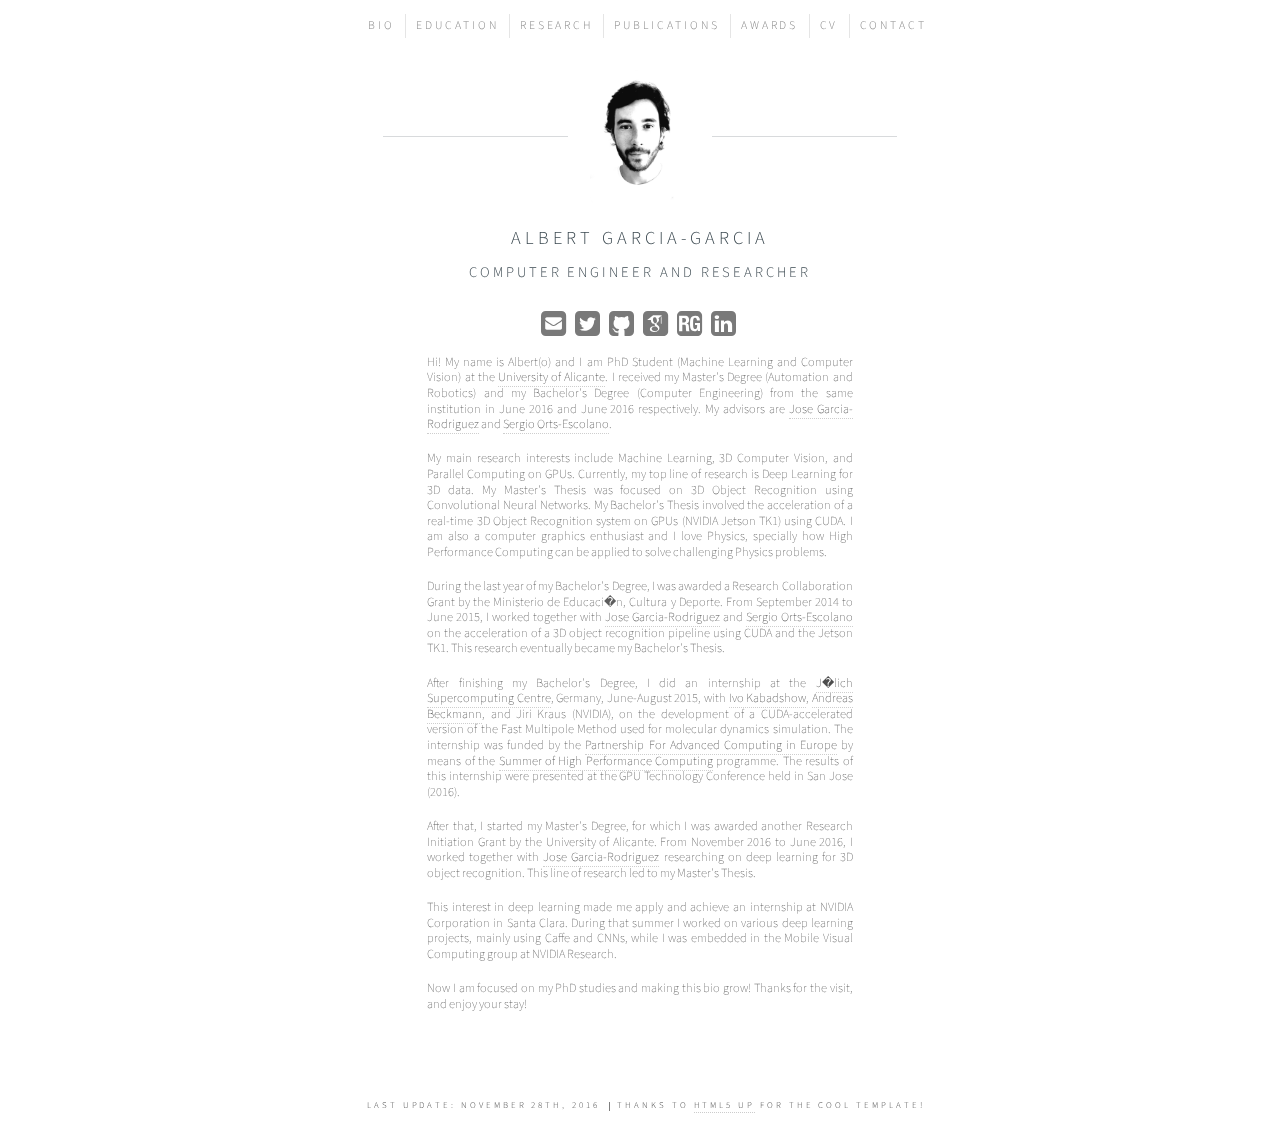
<file: index.html>
<!DOCTYPE HTML>
<html>
	<head>
		<title>Albert Garcia-Garcia</title>
		<meta http-equiv="content-type" content="text/html; charset=utf-8" />
		<meta name="viewport" content="width=device-width, initial-scale=1" />
		<!--[if lte IE 8]><script src="assets/js/html5shiv.js"></script><![endif]-->
		<link rel="stylesheet" href="assets/css/main.css" />
		<!--[if lte IE 9]><link rel="stylesheet" href="assets/css/ie9.css" /><![endif]-->
		<!--[if lte IE 8]><link rel="stylesheet" href="assets/css/ie8.css" /><![endif]-->
		<noscript><link rel="stylesheet" href="assets/css/noscript.css" /></noscript>
	</head>
	<body class="is-loading">
		<!-- Wrapper -->
		<div id="wrapper">
			<!-- Menu -->
			<section>
        <ul class="menu">
					<li><a href="#" title="Bio">Bio</a></li>
					<li><a href="en/education/index.html">Education</a></li>
					<li><a href="en/research/index.html">Research</a></li>
					<li><a href="en/publications/index.html">Publications</a></li>
					<li><a href="en/awards/index.html">Awards</a></li>
					<li><a href="en/files/cv.pdf">CV</a></li>
					<li><a href="en/contact/index.html">Contact</a></li>
        </ul>
				<!--<ul class="icons">
					<li><a href="#" title="Bio" class="fa-user">Bio</a></li>
					<li><a href="en/education/index.html" title="Education" class="fa-graduation-cap">Education</a></li>
					<li><a href="en/research/index.html" title="Research" class="fa-flask">Research</a></li>
					<li><a href="en/publications/index.html" title="Publications" class="fa-files-o">Publications</a></li>
					<li><a href="en/awards/index.html" title="Awards" class="fa-star">Awards</a></li>
					<li><a href="en/files/cv.pdf" title="CV" class="fa-file-text-o">CV</a></li>
					<li><a href="en/contact/index.html" title="Contact" class="fa-envelope">Contact</a></li>
				</ul>--!>
			</section>
			<!-- Main -->
			<section id="main">
				<header>
					<span class="avatar"><img width="100px" src="images/photo3.jpg"  alt="" /></span>
					<h1>Albert Garcia-Garcia</h1>
					<h3>Computer Engineer and Researcher</h3>
					<section class="social-networks">
            <a href="mailto:agarcia@dtic.ua.es" style="font-size:2em;" class="icon fa-envelope-square"></a>
						<a href="https://twitter.com/albertgarcia93" style="font-size:2em;" class="icon fa-twitter-square"></a>
						<a href="https://github.com/Blitzman" style="font-size:2em;" class="icon fa-github-square"></a>
						<a href="http://scholar.google.es/citations?user=SQ2viFYAAAAJ&hl=en" style="font-size:2em;" class="ai ai-google-scholar-square"></a>
						<a href="https://www.researchgate.net/profile/Alberto_Garcia-Garcia" style="font-size:2em;" class="ai ai-researchgate-square"></a>
						<a href="http://www.linkedin.com/in/agarciag" style="font-size:2em;" class="icon fa-linkedin-square"></a>
					</section>
        </header>
				<section class="textblock">
          <p>Hi! My name is Albert(o) and I am PhD Student (Machine Learning and Computer Vision) at the <a href="http://www.ua.es">University of Alicante</a>. I received my Master's Degree (Automation and Robotics) and my Bachelor's Degree (Computer Engineering) from the same institution in June 2016 and June 2016 respectively. My advisors are <a href="http://www.dtic.ua.es/~jgarcia">Jose Garcia-Rodriguez</a> and <a href="http://www.dtic.ua.es/~sorts">Sergio Orts-Escolano</a>.
					<p>My main research interests include Machine Learning, 3D Computer Vision, and Parallel Computing on GPUs. Currently, my top line of research is Deep Learning for 3D data. My Master's Thesis was focused on 3D Object Recognition using Convolutional Neural Networks. My Bachelor's Thesis involved the acceleration of a real-time 3D Object Recognition system on GPUs (NVIDIA Jetson TK1) using CUDA. I am also a computer graphics enthusiast and I love Physics, specially how High Performance Computing can be applied to solve challenging Physics problems.</p>
          <p>During the last year of my Bachelor's Degree, I was awarded a Research Collaboration Grant by the Ministerio de Educaci�n, Cultura y Deporte. From September 2014 to June 2015, I worked together with <a href="http://www.dtic.ua.es/~jgarcia">Jose Garcia-Rodriguez</a> and <a href="http://www.dtic.ua.es/~sorts">Sergio Orts-Escolano</a> on the acceleration of a 3D object recognition pipeline using CUDA and the Jetson TK1. This research eventually became my Bachelor's Thesis.</p>
          <p>After finishing my Bachelor's Degree, I did an internship at the <a href="http://www.fz-juelich.de/ias/jsc/EN/Home/home_node.html">J�lich Supercomputing Centre</a>, Germany, June-August 2015, with <a href="http://www.fz-juelich.de/SharedDocs/Personen/IAS/JSC/EN/staff/kabadshow_i.html?nn=1386852">Ivo Kabadshow</a>, <a href="http://www.fz-juelich.de/SharedDocs/Personen/IAS/JSC/EN/staff/beckmann_a.html">Andreas Beckmann</a>, and Jiri Kraus (NVIDIA), on the development of a CUDA-accelerated version of the Fast Multipole Method used for molecular dynamics simulation. The internship was funded by the <a href="http://www.prace-ri.eu/">Partnership For Advanced Computing in Europe</a> by means of the <a href="http://summerofhpc.prace-ri.eu/">Summer of High Performance Computing</a> programme. The results of this internship were presented at the GPU Technology Conference held in San Jose (2016).</p>
          <p>After that, I started my Master's Degree, for which I was awarded another Research Initiation Grant by the University of Alicante. From November 2016 to June 2016, I worked together with <a href="http://www.dtic.ua.es/~jgarcia">Jose Garcia-Rodriguez</a> researching on deep learning for 3D object recognition. This line of research led to my Master's Thesis.</p>
          <p>This interest in deep learning made me apply and achieve an internship at NVIDIA Corporation in Santa Clara. During that summer I worked on various deep learning projects, mainly using Caffe and CNNs, while I was embedded in the Mobile Visual Computing group at NVIDIA Research.</p>
          <p>Now I am focused on my PhD studies and making this bio grow! Thanks for the visit, and enjoy your stay!</p>
				</section>
			</section>
			<!-- Footer -->
			<footer id="footer">
				<ul class="copyright">
					<li>Last update: November 28th, 2016</li>
					<li>Thanks to <a href="http://html5up.net">HTML5 UP</a> for the cool template!</li>
				</ul>
			</footer>
		</div>
		<!-- Scripts -->
		<!--[if lte IE 8]><script src="assets/js/respond.min.js"></script><![endif]-->
		<script>
			if ('addEventListener' in window) {
				window.addEventListener('load', function() { document.body.className = document.body.className.replace(/\bis-loading\b/, ''); });
				document.body.className += (navigator.userAgent.match(/(MSIE|rv:11\.0)/) ? ' is-ie' : '');
			}
		</script>
	</body>
</html>
</file>
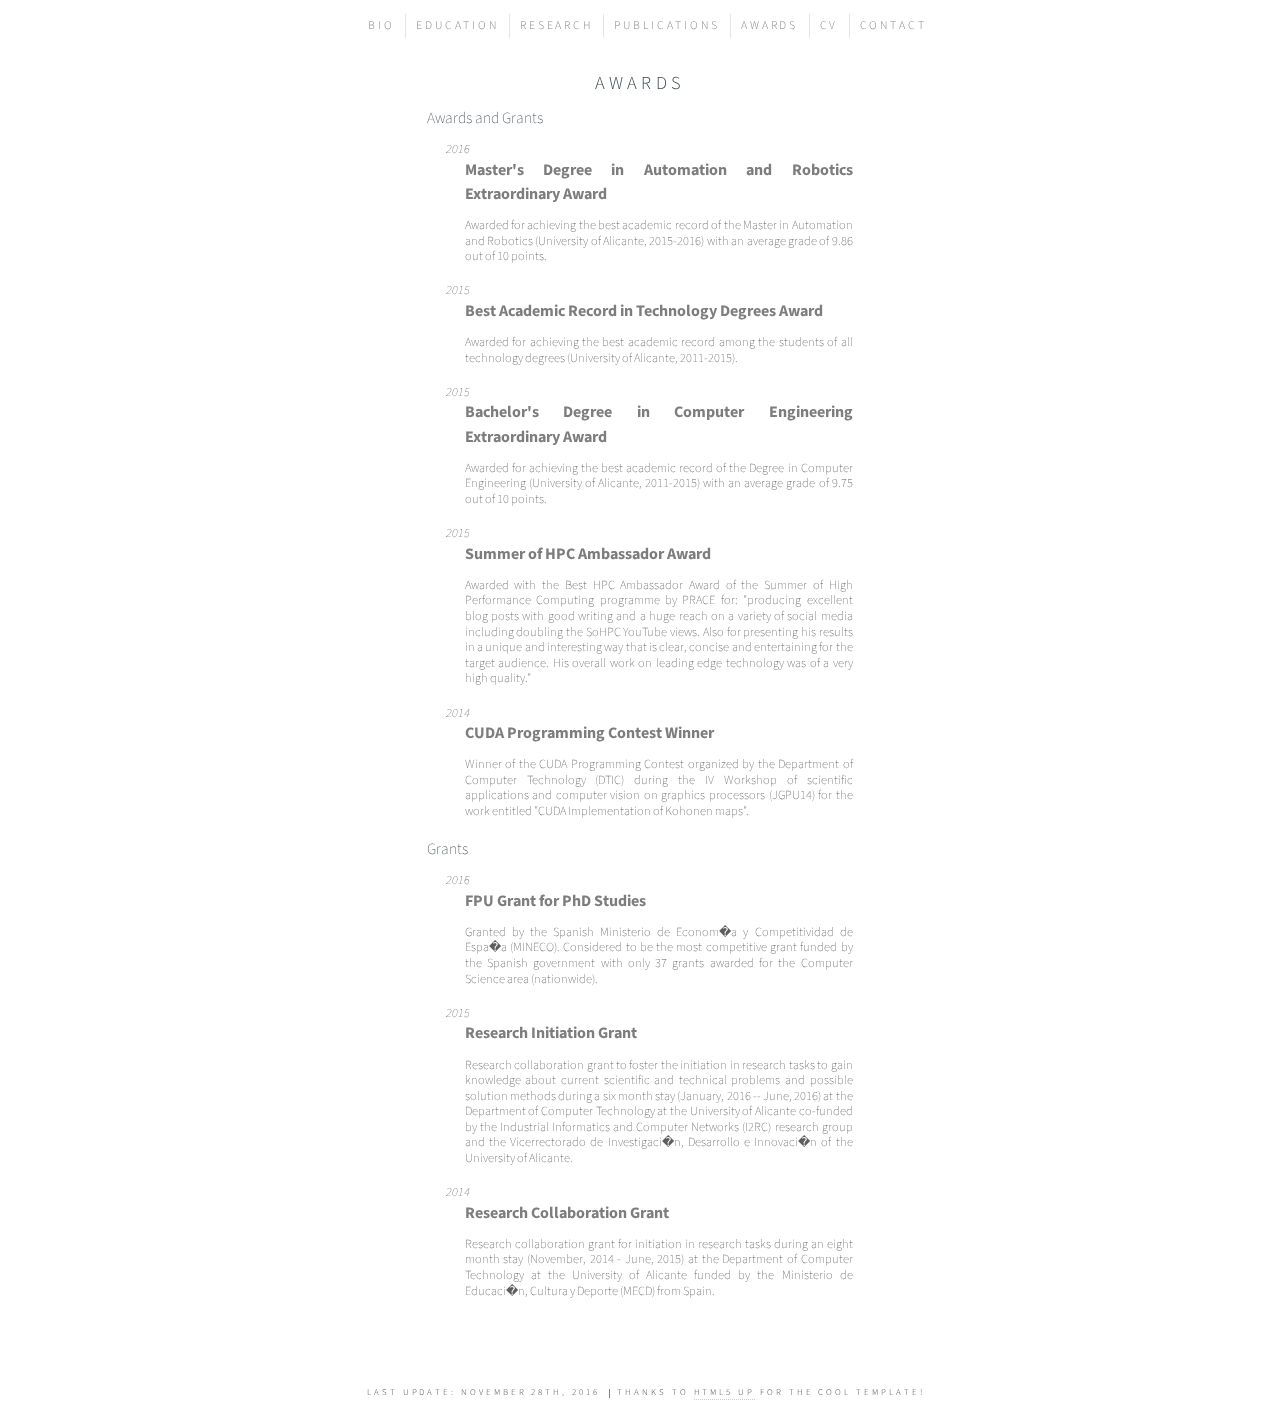
<file: en/awards/index.html>
<!DOCTYPE HTML>
<html>
	<head>
		<title>Awards -- Albert Garcia</title>
		<meta http-equiv="content-type" content="text/html; charset=utf-8" />
		<meta name="viewport" content="width=device-width, initial-scale=1" />
		<!--[if lte IE 8]><script src="../../assets/js/html5shiv.js"></script><![endif]-->
		<link rel="stylesheet" href="../../assets/css/main.css" />
		<!--[if lte IE 9]><link rel="stylesheet" href="../../assets/css/ie9.css" /><![endif]-->
		<!--[if lte IE 8]><link rel="stylesheet" href="../../assets/css/ie8.css" /><![endif]-->
		<noscript><link rel="stylesheet" href="../../assets/css/noscript.css" /></noscript>
	</head>
	<body class="is-loading">
		<!-- Wrapper -->
		<div id="wrapper">
			<!-- Menu -->
			<section>
				<ul class="menu">
					<li><a href="../../index.html">Bio</a></li>
					<li><a href="../education/index.html">Education</a></li>
					<li><a href="../research/index.html">Research</a></li>
					<li><a href="../publications/index.html">Publications</a></li>
					<li><a href="#">Awards</a></li>
					<li><a href="../files/cv.pdf">CV</a></li>
					<li><a href="../contact/index.html">Contact</a></li>
				</ul>
				<!--<ul class="icons">
					<li><a href="../../index.html" class="fa-user">Bio</a></li>
					<li><a href="../education/index.html" class="fa-graduation-cap">Education</a></li>
					<li><a href="../research/index.html" class="fa-flask">Research</a></li>
					<li><a href="../publications/index.html" class="fa-files-o">Publications</a></li>
					<li><a href="#" class="fa-star">Awards</a></li>
					<li><a href="../files/cv.pdf" class="fa-file-text-o">CV</a></li>
					<li><a href="../contact/index.html" class="fa-envelope">Contact</a></li>
				</ul>--!>
			</section>
			<!-- Main -->
			<section id="main">
				<!-- Awards -->
				<section>
					<h1>Awards</h1>
					<section class="textblock">
						<section>
							<h3>Awards and Grants</h3>
							<ul>
								<li>
									<i>2016</i>
									<ul>
										<li><h3><b>Master's Degree in Automation and Robotics Extraordinary Award</b></h3></li>
										<li>Awarded for achieving the best academic record of the Master in Automation and Robotics (University of Alicante, 2015-2016) with an average grade of 9.86 out of 10 points.</li>
									</ul>
								</li>
								<li>
									<i>2015</i>
									<ul>
										<li><h3><b>Best Academic Record in Technology Degrees Award</b></h3></li>
										<li> Awarded for achieving the best academic record among the students of all technology degrees (University of Alicante, 2011-2015).</li>
									</ul>
								</li>
								<li>
									<i>2015</i>
									<ul>
										<li><h3><b>Bachelor's Degree in Computer Engineering Extraordinary Award</b></h3></li>
										<li>Awarded for achieving the best academic record of the Degree in Computer Engineering (University of Alicante, 2011-2015) with an average grade of 9.75 out of 10 points.</li>
									</ul>
								</li>
								<li>
									<i>2015</i>
									<ul>
										<li><h3><b>Summer of HPC Ambassador Award</b></h3></li>
										<li>Awarded with the Best HPC Ambassador Award of the Summer of High Performance Computing programme by PRACE for: "producing excellent blog posts with good writing and a huge reach on a variety of social media including doubling the SoHPC YouTube views. Also for presenting his results in a unique and interesting way that is clear, concise and entertaining for the target audience. His overall work on leading edge technology was of a very high quality."</li>
									</ul>
								<li>
									<i>2014</i>
									<ul>
										<li><h3><b>CUDA Programming Contest Winner</b></h3></li>
										<li>Winner of the CUDA Programming Contest organized by the Department of Computer Technology (DTIC) during the IV Workshop of scientific applications and computer vision on graphics processors (JGPU14) for the work entitled "CUDA Implementation of Kohonen maps".</li>
									</ul>
								</li>
							</ul>
							<h3>Grants</h3>
							<ul>
								<li>
									<i>2016</i>
									<ul>
										<li><h3><b>FPU Grant for PhD Studies</b></h3></li>
										<li>Granted by the Spanish Ministerio de Econom�a y Competitividad de Espa�a (MINECO). Considered to be the most competitive grant funded by the Spanish government with only 37 grants awarded for the Computer Science area (nationwide).</li>
									</ul>
								</li>
								<li>
									<i>2015</i>
									<ul>
										<li><h3><b>Research Initiation Grant</b></h3></li>
										<li>Research collaboration grant to foster the initiation in research tasks to gain knowledge about current scientific and technical problems and possible solution methods during a six month stay (January, 2016 -- June, 2016) at the Department of Computer Technology at the University of Alicante co-funded by the Industrial Informatics and Computer Networks (I2RC) research group and the Vicerrectorado de Investigaci�n, Desarrollo e Innovaci�n of the University of Alicante.</li>
									</ul>
								</li>
								<li>
									<i>2014</i>
									<ul>
										<li><h3><b>Research Collaboration Grant</b></h3></li>
										<li>Research collaboration grant for initiation in research tasks during an eight month stay (November, 2014 - June, 2015) at the Department of Computer Technology at the University of Alicante funded by the Ministerio de Educaci�n, Cultura y Deporte (MECD) from Spain.</li>
									</ul>
								</li>
							</ul>
						</section>
					</section>
				</section>
			</section>
			<!-- Footer -->
			<footer id="footer">
				<ul class="copyright">
					<li>Last update: November 28th, 2016</li>
					<li>Thanks to <a href="http://html5up.net">HTML5 UP</a> for the cool template!</li>
				</ul>
			</footer>
		</div>
		<!-- Scripts -->
		<!--[if lte IE 8]><script src="assets/js/respond.min.js"></script><![endif]-->
		<script>
			if ('addEventListener' in window) {
				window.addEventListener('load', function() { document.body.className = document.body.className.replace(/\bis-loading\b/, ''); });
				document.body.className += (navigator.userAgent.match(/(MSIE|rv:11\.0)/) ? ' is-ie' : '');
			}
		</script>
	</body>
</html>
</file>
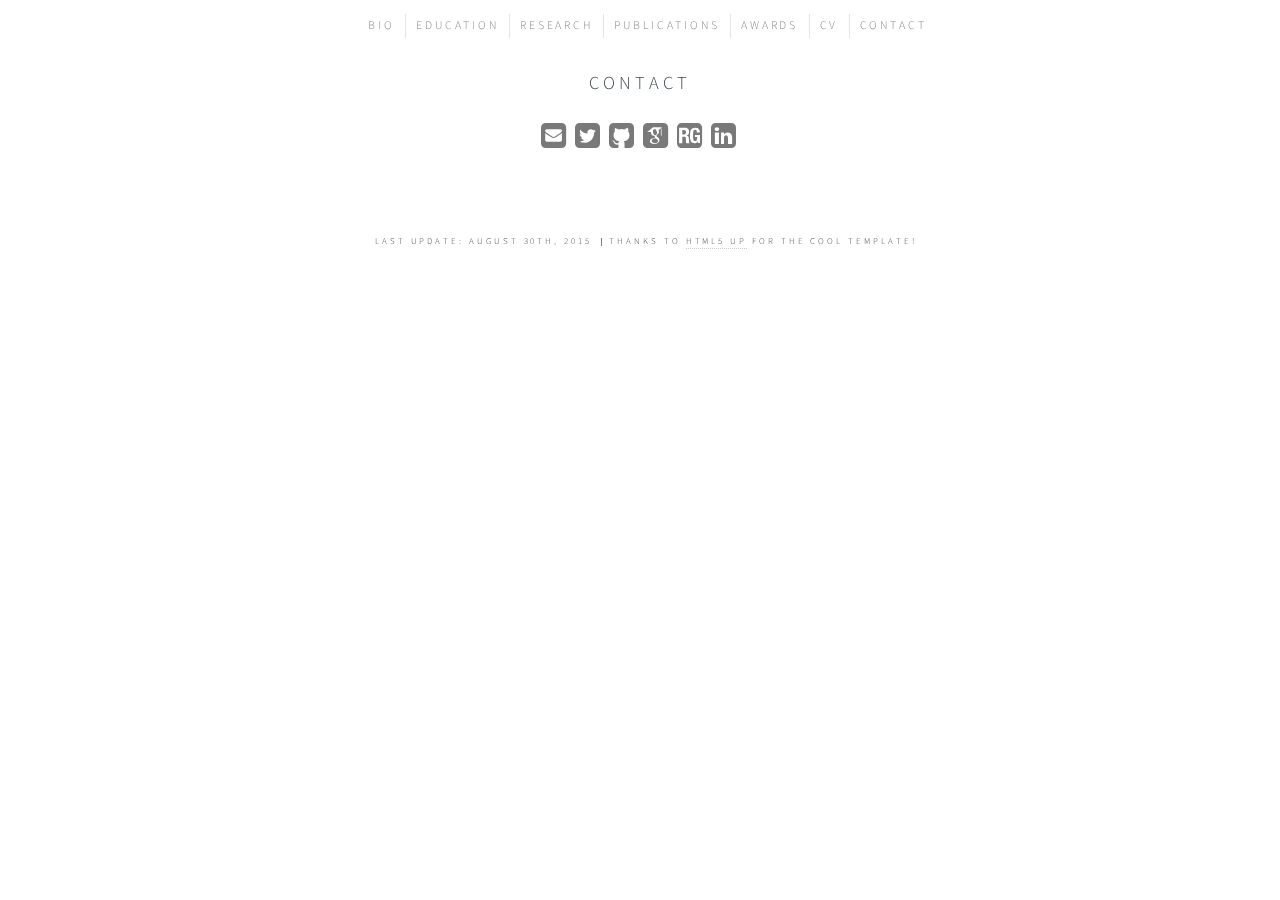
<file: en/contact/index.html>
<!DOCTYPE HTML>
<html>
	<head>
		<title>Contact -- Albert Garcia</title>
		<meta charset="utf-8" />
		<meta name="viewport" content="width=device-width, initial-scale=1" />
		<!--[if lte IE 8]><script src="../../assets/js/html5shiv.js"></script><![endif]-->
		<link rel="stylesheet" href="../../assets/css/main.css" />
		<!--[if lte IE 9]><link rel="stylesheet" href="../../assets/css/ie9.css" /><![endif]-->
		<!--[if lte IE 8]><link rel="stylesheet" href="../../assets/css/ie8.css" /><![endif]-->
		<noscript><link rel="stylesheet" href="../../assets/css/noscript.css" /></noscript>
	</head>
	<body class="is-loading">
		<!-- Wrapper -->
		<div id="wrapper">
			<!-- Menu -->
			<section>
        <ul class="menu">
					<li><a href="../../index.html">Bio</a></li>
					<li><a href="../education/index.html">Education</a></li>
					<li><a href="../research/index.html">Research</a></li>
					<li><a href="../publications/index.html">Publications</a></li>
					<li><a href="../awards/index.html">Awards</a></li>
					<li><a href="../files/cv.pdf">CV</a></li>
					<li><a href="#">Contact</a></li>
				</ul>
				<!--<ul class="icons">
					<li><a href="../../index.html" class="fa-user">Bio</a></li>
					<li><a href="../education/index.html" class="fa-graduation-cap">Education</a></li>
					<li><a href="../research/index.html" class="fa-flask">Research</a></li>
					<li><a href="../publications/index.html" class="fa-files-o">Publications</a></li>
					<li><a href="#" class="fa-star">Awards</a></li>
					<li><a href="../files/cv.pdf" class="fa-file-text-o">CV</a></li>
					<li><a href="../contact/index.html" class="fa-envelope">Contact</a></li>
				</ul>--!>
			</section>
			<!-- Main -->
			<section id="main">
				<!-- Contact -->
				<section>
					<h1>Contact</h1>
            <section class="social-networks">
              <a href="mailto:agarcia@dtic.ua.es" style="font-size:2em;" class="icon fa-envelope-square"></a>
					  	<a href="https://twitter.com/albertgarcia93" style="font-size:2em;" class="icon fa-twitter-square"></a>
				  		<a href="https://github.com/Blitzman" style="font-size:2em;" class="icon fa-github-square"></a>
			  			<a href="http://scholar.google.es/citations?user=SQ2viFYAAAAJ&hl=en" style="font-size:2em;" class="ai ai-google-scholar-square"></a>
		  				<a href="https://www.researchgate.net/profile/Alberto_Garcia-Garcia" style="font-size:2em;" class="ai ai-researchgate-square"></a>
	  					<a href="http://www.linkedin.com/in/agarciag" style="font-size:2em;" class="icon fa-linkedin-square"></a>
  					</section>
				</section>
			</section>
			<!-- Footer -->
			<footer id="footer">
				<ul class="copyright">
					<li>Last update: August 30th, 2015</li>
					<li>Thanks to <a href="http://html5up.net">HTML5 UP</a> for the cool template!</li>
				</ul>
			</footer>
		</div>
		<!-- Scripts -->
		<!--[if lte IE 8]><script src="assets/js/respond.min.js"></script><![endif]-->
		<script>
			if ('addEventListener' in window) {
				window.addEventListener('load', function() { document.body.className = document.body.className.replace(/\bis-loading\b/, ''); });
				document.body.className += (navigator.userAgent.match(/(MSIE|rv:11\.0)/) ? ' is-ie' : '');
			}
		</script>
	</body>
</html>
</file>
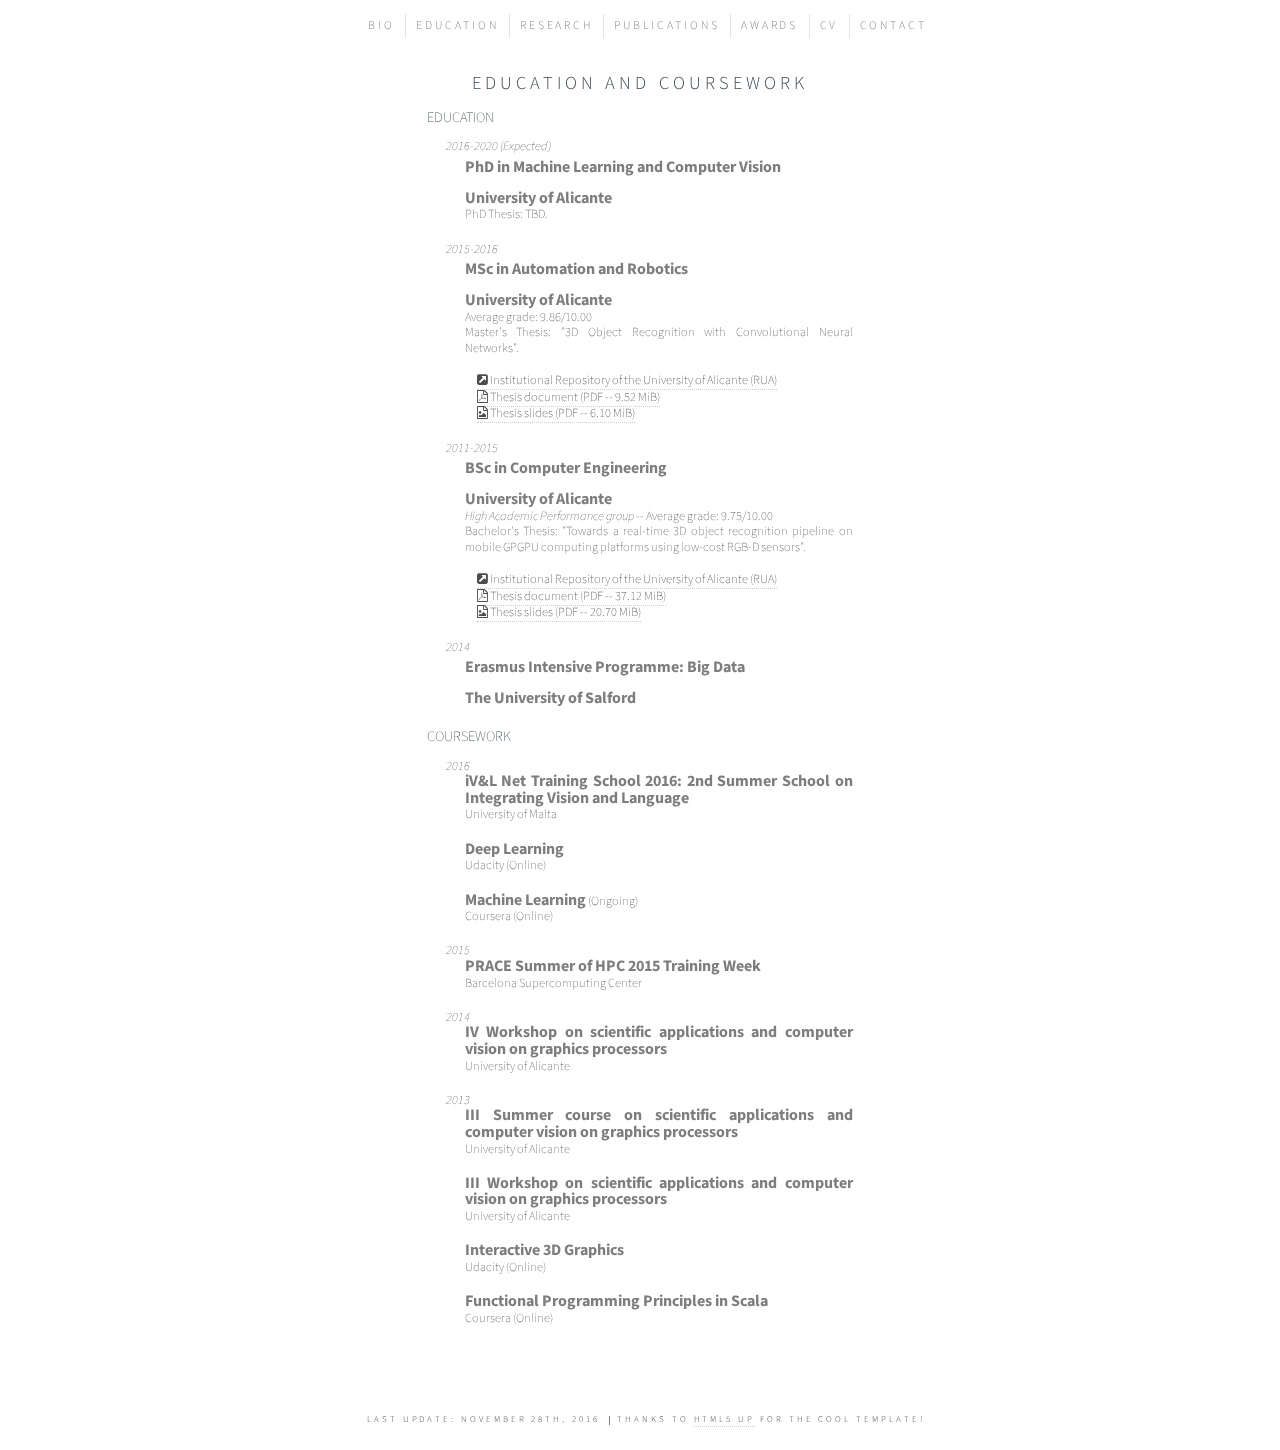
<file: en/education/index.html>
<!DOCTYPE HTML>
<html>
	<head>
		<title>Education -- Albert Garcia</title>
		<meta charset="utf-8" />
		<meta name="viewport" content="width=device-width, initial-scale=1" />
		<!--[if lte IE 8]><script src="../../assets/js/html5shiv.js"></script><![endif]-->
		<link rel="stylesheet" href="../../assets/css/main.css" />
		<!--[if lte IE 9]><link rel="stylesheet" href="../../assets/css/ie9.css" /><![endif]-->
		<!--[if lte IE 8]><link rel="stylesheet" href="../../assets/css/ie8.css" /><![endif]-->
		<noscript><link rel="stylesheet" href="../../assets/css/noscript.css" /></noscript>
	</head>
	<body class="is-loading">
		<!-- Wrapper -->
		<div id="wrapper">
			<!-- Menu -->
			<section>
				<ul class="menu">
					<li><a href="../../index.html">Bio</a></li>
					<li><a href="#">Education</a></li>
					<li><a href="../research/index.html">Research</a></li>
					<li><a href="../publications/index.html">Publications</a></li>
					<li><a href="../awards/index.html">Awards</a></li>
					<li><a href="../../cv.pdf">CV</a></li>
					<li><a href="../contact/index.html">Contact</a></li>
				</ul>
				<!--<ul class="icons">
					<li><a href="../../index.html" class="fa-user">Bio</a></li>
					<li><a href="#" class="fa-graduation-cap">Education</a></li>
					<li><a href="../research/index.html" class="fa-flask">Research</a></li>
					<li><a href="../publications/index.html" class="fa-files-o">Publications</a></li>
					<li><a href="../awards/index.html" class="fa-star">Awards</a></li>
					<li><a href="../../cv.pdf" class="fa-file-text-o">CV</a></li>
					<li><a href="../contact/index.html" class="fa-envelope">Contact</a></li>
				</ul>--!>
			</section>
			<!-- Main -->
			<section id="main">
				<section>
					<h1>Education and Coursework</h1>
					<section class="textblock">
						<header>
							<h2>Education</h2>
						</header>
						<section>
							<ul>
								<li>
									<i>2016-2020 (Expected)</i>
									<ul>
										<li><h3><b>PhD in Machine Learning and Computer Vision</b></h3></li>
										<li><b>University of Alicante</b></li>
										<li>PhD Thesis: TBD.</li>
									</ul>
								<li>
								<li>
									<i>2015-2016</i>
									<ul>
										<li><h3><b>MSc in Automation and Robotics</b></h3></li>
										<li><b>University of Alicante</b></li>
										<li>Average grade: 9.86/10.00<li>
										<li>Master's Thesis: "3D Object Recognition with Convolutional Neural Networks".</li>
										<ul>
											<li><br/></li>
											<li><a href="https://rua.ua.es/dspace/handle/10045/57438?locale=en"><span class="fa-external-link-square"></span>&nbsp;Institutional Repository of the University of Alicante (RUA)</a></li>
											<li><a href="../research/msc/files/master-thesis.pdf"><span class="fa-file-pdf-o"></span>&nbsp;Thesis document (PDF -- 9.52 MiB)</a></li>
											<li><a href="../research/msc/files/master-thesis-slides.pdf"><span class="fa-file-image-o"></span>&nbsp;Thesis slides (PDF -- 6.10 MiB)</a></li>
										</ul>
									</ul>
								<li>
									<i>2011-2015</i>
									<ul>
										<li><h3><b>BSc in Computer Engineering</b></h3></li>
										<li><b>University of Alicante</b></li>
										<li><i>High Academic Performance group</i> -- Average grade: 9.75/10.00</li>
										<li>Bachelor's Thesis: "Towards a real-time 3D object recognition pipeline on mobile GPGPU computing platforms using low-cost RGB-D sensors".</li>
					                    <ul>
					                      <li><br/></li>
					                      <li><a href="http://rua.ua.es/dspace/handle/10045/49010"><span class="fa-external-link-square"></span>&nbsp;Institutional Repository of the University of Alicante (RUA)</a></li>
					                      <li><a href="../research/rt3dor/files/bachelor-thesis.pdf"><span class="fa-file-pdf-o"></span>&nbsp;Thesis document (PDF -- 37.12 MiB)</a></li>
					                      <li><a href="../research/rt3dor/files/bachelor-thesis-slides.pdf"><span class="fa-file-image-o"></span>&nbsp;Thesis slides (PDF -- 20.70 MiB)</a></li>
					                    </ul>
									</ul>
								</li>
								<li>
									<i>2014</i>
									<ul>
										<li><h3><b>Erasmus Intensive Programme: Big Data</b></h3></li>
										<li><b>The University of Salford</b></li>
									</ul>
								</li>
							</ul>
						</section>
						<header>
							<h2>Coursework</h2>
						</header>
						<section>
							<ul>
								<li>
									<i>2016</i>
									<ul>
										<li><b>iV&L Net Training School 2016: 2nd Summer School on Integrating Vision and Language</b></li>
										<li>University of Malta</li>
									</ul>
									<ul>
										<li><b>Deep Learning</b></li>
										<li>Udacity (Online)</li>
									</ul>
									<ul>
										<li><b>Machine Learning</b> (Ongoing)</li>
										<li>Coursera (Online)</li>
									</ul>
								</li>
								<li>
									<i>2015</i>
									<ul>
										<li><b>PRACE Summer of HPC 2015 Training Week</b></li>
										<li>Barcelona Supercomputing Center</li>
									</ul>
								</li>
								<li>
									<i>2014</i>
									<ul>
										<li><b>IV Workshop on scientific applications and computer vision on graphics processors</b></li>
										<li>University of Alicante</li>
									</ul>
								</li>
								<li>
									<i>2013</i>
									<ul>
										<li><b>III Summer course on scientific applications and computer vision on graphics processors</b></li>
										<li>University of Alicante</li>
									</ul>
									<ul>
										<li><b>III Workshop on scientific applications and computer vision on graphics processors</b></li>
										<li>University of Alicante</li>
									</ul>
									<ul>
										<li><b>Interactive 3D Graphics</b></li>
										<li>Udacity (Online)</li>
									</ul>
									<ul>
										<li><b>Functional Programming Principles in Scala</b></li>
										<li>Coursera (Online)</li>
									</ul>
								</li>
							</ul>
						</section>
					</section>
				</section>
      </section>
			<!-- Footer -->
			<footer id="footer">
				<ul class="copyright">
					<li>Last update: November 28th, 2016</li>
					<li>Thanks to <a href="http://html5up.net">HTML5 UP</a> for the cool template!</li>
				</ul>
			</footer>
		</div>
		<!-- Scripts -->
		<!--[if lte IE 8]><script src="assets/js/respond.min.js"></script><![endif]-->
		<script>
			if ('addEventListener' in window) {
				window.addEventListener('load', function() { document.body.className = document.body.className.replace(/\bis-loading\b/, ''); });
				document.body.className += (navigator.userAgent.match(/(MSIE|rv:11\.0)/) ? ' is-ie' : '');
			}
		</script>
	</body>
</html>
</file>
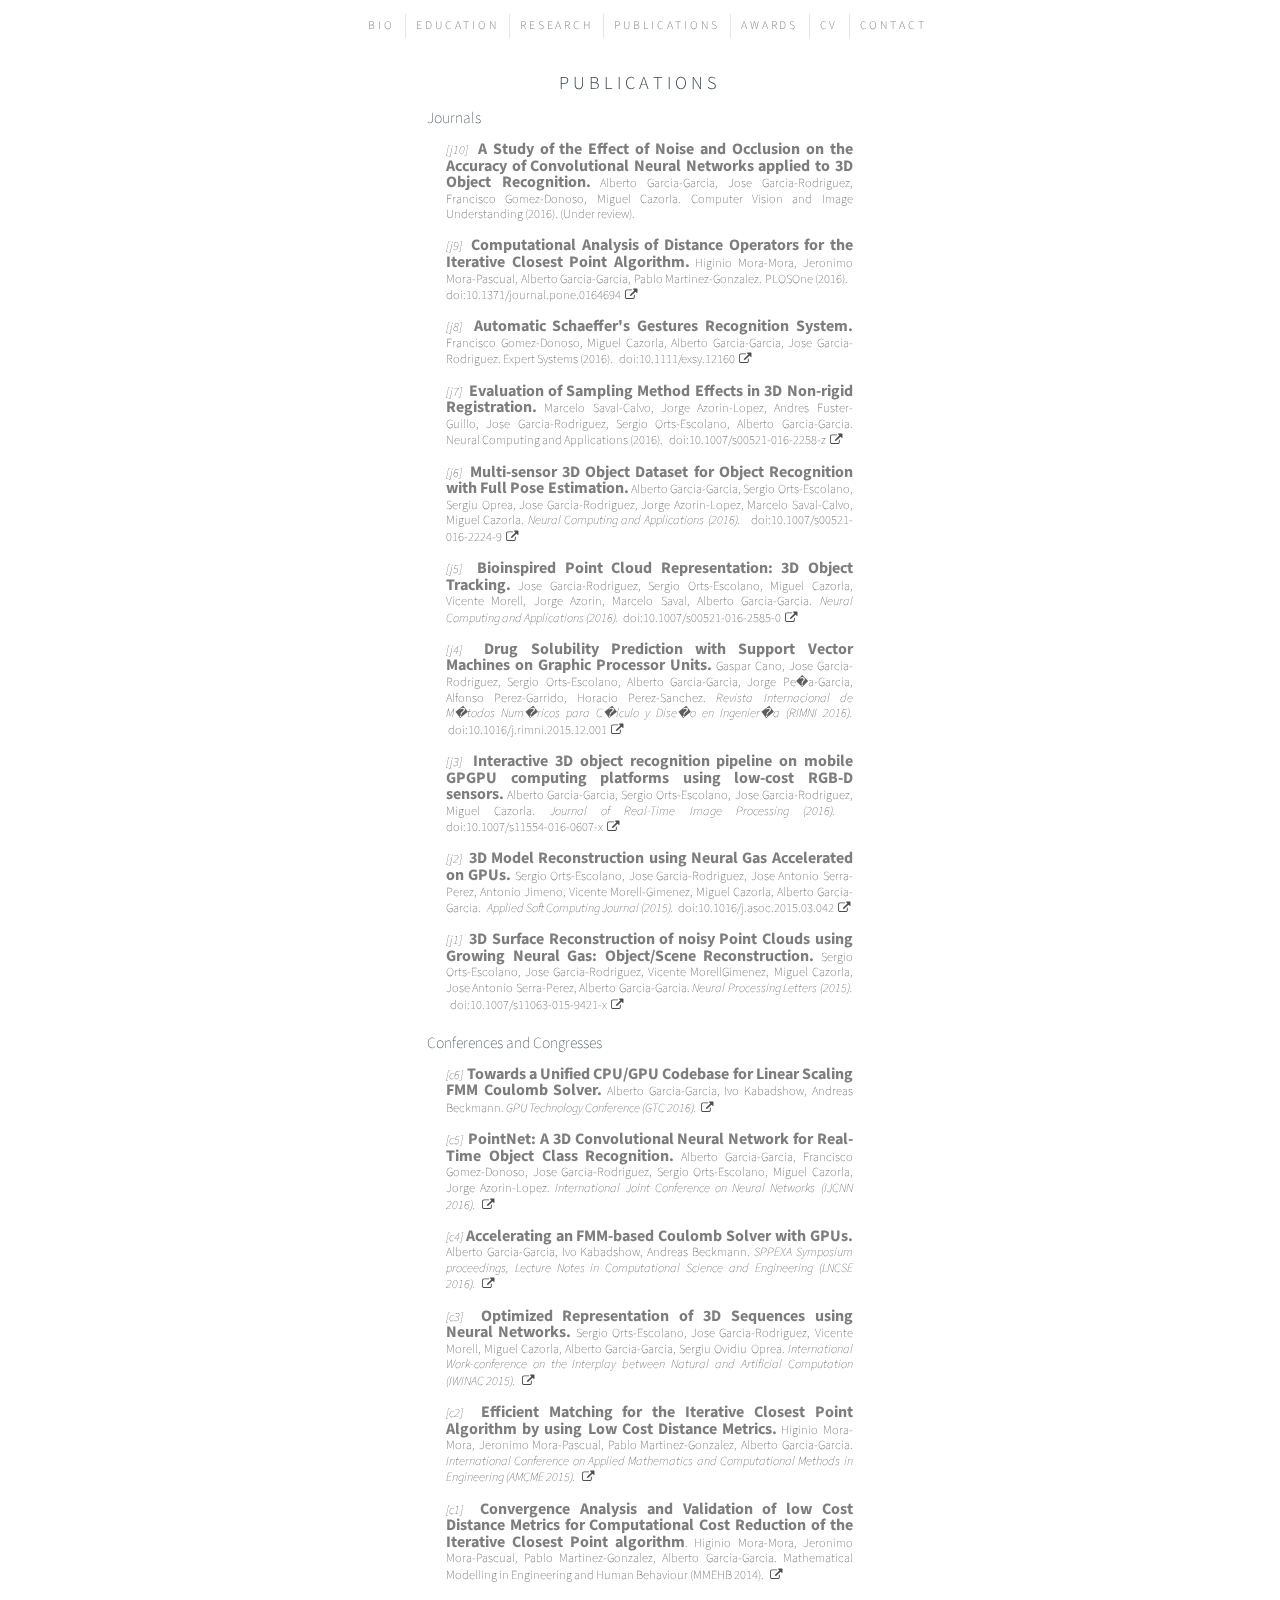
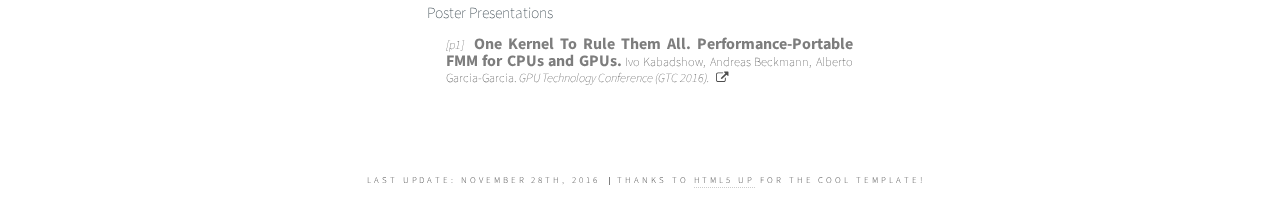
<file: en/publications/index.html>
<!DOCTYPE HTML>
<html>
	<head>
		<title>Publications -- Albert Garcia</title>
		<meta charset="utf-8" />
		<meta name="viewport" content="width=device-width, initial-scale=1" />
		<!--[if lte IE 8]><script src="../../assets/js/html5shiv.js"></script><![endif]-->
		<link rel="stylesheet" href="../../assets/css/main.css" />
		<!--[if lte IE 9]><link rel="stylesheet" href="../../assets/css/ie9.css" /><![endif]-->
		<!--[if lte IE 8]><link rel="stylesheet" href="../../assets/css/ie8.css" /><![endif]-->
		<noscript><link rel="stylesheet" href="../../assets/css/noscript.css" /></noscript>
	</head>
	<body class="is-loading">
		<!-- Wrapper -->
		<div id="wrapper">
			<!-- Menu -->
			<section>
      	<ul class="menu">
					<li><a href="../../index.html">Bio</a></li>
					<li><a href="../education/index.html">Education</a></li>
					<li><a href="../research/index.html">Research</a></li>
					<li><a href="#">Publications</a></li>
					<li><a href="../awards/index.html">Awards</a></li>
					<li><a href="../files/cv.pdf">CV</a></li>
					<li><a href="../contact/index.html">Contact</a></li>
				</ul>
				<!--<ul class="icons">
					<li><a href="../../index.html" class="fa-user">Bio</a></li>
					<li><a href="../education/index.html" class="fa-graduation-cap">Education</a></li>
					<li><a href="../research/index.html" class="fa-flask">Research</a></li>
					<li><a href="#" class="fa-files-o">Publications</a></li>
					<li><a href="../awards/index.html" class="fa-star">Awards</a></li>
					<li><a href="../files/cv.pdf" class="fa-file-text-o">CV</a></li>
					<li><a href="../contact/index.html" class="fa-envelope">Contact</a></li>
				</ul>--!>
			</section>
			<!-- Main -->
			<section id="main">
				<!-- Publications -->
				<section id="publications">
					<h1>Publications</h1>
					<section class="textblock">
						<section>
							<h3>Journals</h3>
							<ul>
								<li><i>[j10] &nbsp;</i><b>A Study of the Effect of Noise and Occlusion on the Accuracy of Convolutional Neural Networks applied to 3D Object Recognition.</b> Alberto Garcia-Garcia, Jose Garcia-Rodriguez, Francisco Gomez-Donoso, Miguel Cazorla.</i> Computer Vision and Image Understanding (2016). </i> (Under review).</li>
								<li><br/></li>
								<li><i>[j9] &nbsp;</i><b>Computational Analysis of Distance Operators for the Iterative Closest Point Algorithm.</b> Higinio Mora-Mora, Jeronimo Mora-Pascual, Alberto Garcia-Garcia, Pablo Martinez-Gonzalez.</i> PLOSOne (2016). </i> &nbsp; doi:10.1371/journal.pone.0164694 &nbsp;<a href="http://journals.plos.org/plosone/article?id=10.1371/journal.pone.0164694" class="icon fa-external-link"></a></li>
								<li><br/></li>
								<li><i>[j8] &nbsp;</i><b>Automatic Schaeffer's Gestures Recognition System.</b> Francisco Gomez-Donoso, Miguel Cazorla, Alberto Garcia-Garcia, Jose Garcia-Rodriguez.</i> Expert Systems (2016). </i>&nbsp; doi:10.1111/exsy.12160 &nbsp;<a href="http://onlinelibrary.wiley.com/doi/10.1111/exsy.12160/abstract" class="icon fa-external-link"></a></li>
								<li><br/></li>
								<li><i>[j7] &nbsp;</i><b>Evaluation of Sampling Method Effects in 3D Non-rigid Registration.</b> Marcelo Saval-Calvo, Jorge Azorin-Lopez, Andres Fuster-Guillo, Jose Garcia-Rodriguez, Sergio Orts-Escolano, Alberto Garcia-Garcia. </i>Neural Computing and Applications (2016). </i>&nbsp; doi:10.1007/s00521-016-2258-z &nbsp;<a href="http://link.springer.com/article/10.1007/s00521-016-2258-z" class="icon fa-external-link"></a></li>
								<li><br/></li>
								<li><i>[j6] &nbsp;</i><b>Multi-sensor 3D Object Dataset for Object Recognition with Full Pose Estimation.</b> Alberto Garcia-Garcia, Sergio Orts-Escolano, Sergiu Oprea, Jose Garcia-Rodriguez, Jorge Azorin-Lopez, Marcelo Saval-Calvo, Miguel Cazorla. <i>Neural Computing and Applications (2016). </i>&nbsp; doi:10.1007/s00521-016-2224-9 &nbsp;<a href="http://link.springer.com/article/10.1007%2Fs00521-016-2224-9" class="icon fa-external-link"></a></li>
								<li><br/></li>
								<li><i>[j5] &nbsp;</i><b>Bioinspired Point Cloud Representation: 3D Object Tracking.</b> Jose Garcia-Rodriguez, Sergio Orts-Escolano, Miguel Cazorla, Vicente Morell, Jorge Azorin, Marcelo Saval, Alberto Garcia-Garcia. <i>Neural Computing and Applications (2016).</i>&nbsp; doi:10.1007/s00521-016-2585-0 &nbsp;<a href="http://link.springer.com/article/10.1007/s00521-016-2585-0" class="icon fa-external-link"></a></li>
								<li><br/></li>
								<li><i>[j4] &nbsp;</i><b>Drug Solubility Prediction with Support Vector Machines on Graphic Processor Units.</b> Gaspar Cano, Jose Garcia-Rodriguez, Sergio Orts-Escolano, Alberto Garcia-Garcia, Jorge Pe�a-Garcia, Alfonso Perez-Garrido, Horacio Perez-Sanchez. <i>Revista Internacional de M�todos Num�ricos para C�lculo y Dise�o en Ingenier�a (RIMNI 2016).</i> &nbsp;doi:10.1016/j.rimni.2015.12.001 &nbsp;<a href="http://www.sciencedirect.com/science/article/pii/S0213131516000067" class="icon fa-external-link"></a></li>
								<li><br/></li>
								<li><i>[j3] &nbsp;</i><b>Interactive 3D object recognition pipeline on mobile GPGPU computing platforms using low-cost RGB-D sensors.</b> Alberto Garcia-Garcia, Sergio Orts-Escolano, Jose Garcia-Rodriguez, Miguel Cazorla. <i>Journal of Real-Time Image Processing (2016).</i> &nbsp; doi:10.1007/s11554-016-0607-x &nbsp;<a href="http://link.springer.com/article/10.1007/s11554-016-0607-x" class="icon fa-external-link"></a></li>
								<li><br/></li>
								<li><i>[j2] &nbsp;</i><b>3D Model Reconstruction using Neural Gas Accelerated on GPUs.</b> Sergio Orts-Escolano, Jose Garcia-Rodriguez, Jose Antonio Serra-Perez, Antonio Jimeno, Vicente Morell-Gimenez, Miguel Cazorla, Alberto Garcia-Garcia. &nbsp; <i> Applied Soft Computing Journal (2015). </i> &nbsp;doi:10.1016/j.asoc.2015.03.042 &nbsp;<a href="http://www.sciencedirect.com/science/article/pii/S1568494615002008" class="icon fa-external-link"></a></li>
                				<li><br/></li>
								<li><i>[j1] &nbsp;</i><b>3D Surface Reconstruction of noisy Point Clouds using Growing Neural Gas: Object/Scene Reconstruction.</b> Sergio Orts-Escolano, Jose Garcia-Rodriguez, Vicente MorellGimenez, Miguel Cazorla, Jose Antonio Serra-Perez, Alberto Garcia-Garcia. <i>Neural Processing Letters (2015). </i>&nbsp; doi:10.1007/s11063-015-9421-x &nbsp;<a href="http://link.springer.com/article/10.1007%2Fs11063-015-9421-x" class="icon fa-external-link"></a></li>
							</ul>
							<h3>Conferences and Congresses</h3>
							<ul>
								<li><i>[c6] &nbsp;</i><b>Towards a Unified CPU/GPU Codebase for Linear Scaling FMM Coulomb Solver.</b> Alberto Garcia-Garcia, Ivo Kabadshow, Andreas Beckmann. <i>GPU Technology Conference (GTC 2016).</i>&nbsp; <a href="http://on-demand.gputechconf.com/gtc/2016/presentation/s6286-albert-garcia-towards-a-unified-cpu-gpu-codebase.pdf" class="icon fa-external-link"></a></li>
								<li><br/></li>
								<li><i>[c5] &nbsp;</i><b>PointNet: A 3D Convolutional Neural Network for Real-Time Object Class Recognition.</b> Alberto Garcia-Garcia, Francisco Gomez-Donoso, Jose Garcia-Rodriguez, Sergio Orts-Escolano, Miguel Cazorla, Jorge Azorin-Lopez. <i>International Joint Conference on Neural Networks (IJCNN 2016).</i> &nbsp; <a href="http://ieeexplore.ieee.org/abstract/document/7727386/" class="icon fa-external-link"></a></li>
								<li><br/></li>
								<li><i>[c4]&nbsp;</i><b>Accelerating an FMM-based Coulomb Solver with GPUs.</b> Alberto Garcia-Garcia, Ivo Kabadshow, Andreas Beckmann. <i>SPPEXA Symposium proceedings, Lecture Notes in Computational Science and Engineering (LNCSE 2016).</i> &nbsp; <a href="http://link.springer.com/chapter/10.1007/978-3-319-40528-5_22" class="icon fa-external-link"></a></li>
								<li><br/></li>
								<li><i>[c3] &nbsp;</i><b>Optimized Representation of 3D Sequences using Neural Networks.</b> Sergio Orts-Escolano, Jose Garcia-Rodriguez, Vicente Morell, Miguel Cazorla, Alberto Garcia-Garcia, Sergiu Ovidiu Oprea. <i>International Work-conference on the Interplay between Natural and Artificial Computation (IWINAC 2015). </i> &nbsp; <a href="http://link.springer.com/chapter/10.1007/978-3-319-18833-1_27" class="icon fa-external-link"></a></li>
                				<li><br/></li>
								<li><i>[c2] &nbsp;</i><b>Efficient Matching for the Iterative Closest Point Algorithm by using Low Cost Distance Metrics.</b> Higinio Mora-Mora, Jeronimo Mora-Pascual, Pablo Martinez-Gonzalez, Alberto Garcia-Garcia. <i>International Conference on Applied Mathematics and Computational Methods in Engineering (AMCME 2015). </i> &nbsp; <a href="http://www.inase.org/library/2015/barcelona/bypaper/AMCME/AMCME-06.pdf" class="icon fa-external-link"></a></li>
								<li><br/></li>
								<li><i>[c1] &nbsp;</i><b>Convergence Analysis and Validation of low Cost Distance Metrics for Computational Cost Reduction of the Iterative Closest Point algorithm</b>. Higinio Mora-Mora, Jeronimo Mora-Pascual, Pablo Martinez-Gonzalez, Alberto Garcia-Garcia. Mathematical Modelling in Engineering and Human Behaviour (MMEHB 2014). &nbsp; <a href="http://jornadas.imm.upv.es/Modelling2014" class="icon fa-external-link"></a></li>
							</ul>
							<h3>Poster Presentations</h3>
							<ul>
								<li><i>[p1] &nbsp;</i><b>One Kernel To Rule Them All. Performance-Portable FMM for CPUs and GPUs.</b> Ivo Kabadshow, Andreas Beckmann, Alberto Garcia-Garcia. <i>GPU Technology Conference (GTC 2016).</i> &nbsp; <a href="http://www.gputechconf.com/resources/poster-gallery/2016/algorithms" class="icon fa-external-link"></a></li>
							</ul>
						</section>
					</section>
				</section>
			</section>
			<!-- Footer -->
			<footer id="footer">
				<ul class="copyright">
					<li>Last update: November 28th, 2016</li>
					<li>Thanks to <a href="http://html5up.net">HTML5 UP</a> for the cool template!</li>
				</ul>
			</footer>
		</div>
		<!-- Scripts -->
		<!--[if lte IE 8]><script src="assets/js/respond.min.js"></script><![endif]-->
		<script>
			if ('addEventListener' in window) {
				window.addEventListener('load', function() { document.body.className = document.body.className.replace(/\bis-loading\b/, ''); });
				document.body.className += (navigator.userAgent.match(/(MSIE|rv:11\.0)/) ? ' is-ie' : '');
			}
		</script>
	</body>
</html>
</file>
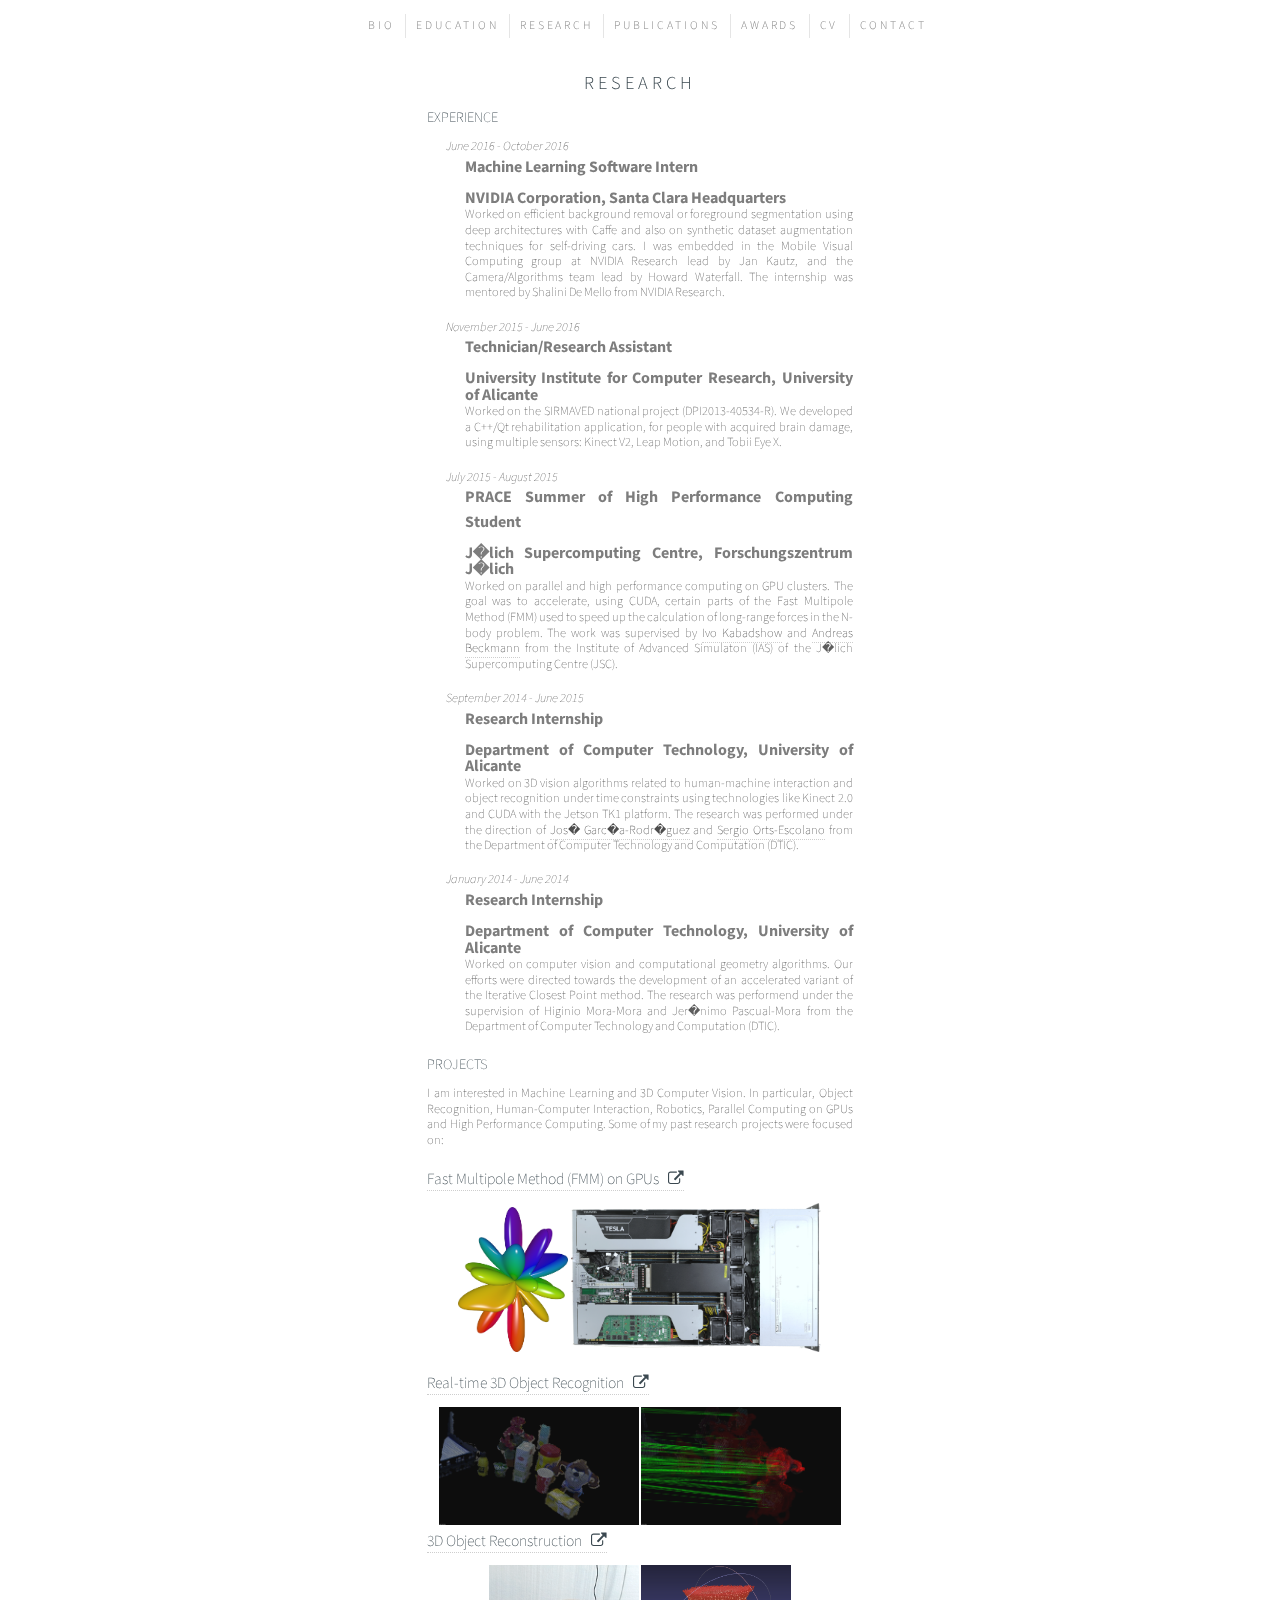
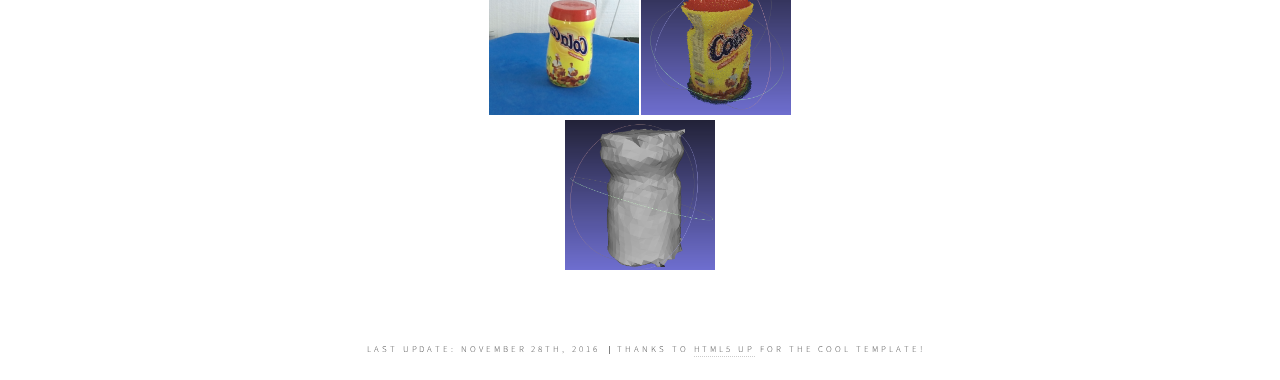
<file: en/research/index.html>
<!DOCTYPE HTML>
<html>
	<head>
		<title>Research -- Albert Garcia</title>
		<meta http-equiv="content-type" content="text/html; charset=utf-8" />
		<meta name="viewport" content="width=device-width, initial-scale=1" />
		<!--[if lte IE 8]><script src="../../assets/js/html5shiv.js"></script><![endif]-->
		<link rel="stylesheet" href="../../assets/css/main.css" />
		<!--[if lte IE 9]><link rel="stylesheet" href="../../assets/css/ie9.css" /><![endif]-->
		<!--[if lte IE 8]><link rel="stylesheet" href="../../assets/css/ie8.css" /><![endif]-->
		<noscript><link rel="stylesheet" href="../../assets/css/noscript.css" /></noscript>
	</head>
	<body class="is-loading">
		<!-- Wrapper -->
		<div id="wrapper">
			<!-- Menu -->
			<section>
				<ul class="menu">
					<li><a href="../../index.html">Bio</a></li>
					<li><a href="../education/index.html">Education</a></li>
					<li><a href="#">Research</a></li>
					<li><a href="../publications/index.html">Publications</a></li>
					<li><a href="../awards/index.html">Awards</a></li>
					<li><a href="../files/cv.pdf">CV</a></li>
					<li><a href="../contact/index.html">Contact</a></li>
				</ul>
				<!--<ul class="icons">
					<li><a href="../../index.html" class="fa-user">Bio</a></li>
					<li><a href="../education/index.html" class="fa-graduation-cap">Education</a></li>
					<li><a href="#" class="fa-flask">Research</a></li>
					<li><a href="../publications/index.html" class="fa-files-o">Publications</a></li>
					<li><a href="../awards/index.html" class="fa-star">Awards</a></li>
					<li><a href="../files/cv.pdf" class="fa-file-text-o">CV</a></li>
					<li><a href="../contact/index.html" class="fa-envelope">Contact</a></li>
				</ul>--!>
			</section>
			<!-- Main -->
			<section id="main">
				<!-- Research -->
				<section>
					<h1>Research</h1>
					<section class="textblock">
						<header>
							<h2>Experience</h2>
						</header>
						<section>
							<ul>
								<li>
									<i>June 2016 - October 2016</i>
									<ul>
										<li><h3><b>Machine Learning Software Intern</b></h3></li>
										<li><b>NVIDIA Corporation, Santa Clara Headquarters</b></li>
										<li>Worked on efficient background removal or foreground segmentation using deep architectures with Caffe and also on synthetic dataset augmentation techniques for self-driving cars. I was embedded in the Mobile Visual Computing group at NVIDIA Research lead by Jan Kautz, and the Camera/Algorithms team lead by Howard Waterfall. The internship was mentored by Shalini De Mello from NVIDIA Research.</li>
									</ul>
								<li>
								<li>
									<i>November 2015 - June 2016</i>
									<ul>
										<li><h3><b>Technician/Research Assistant</b></h3></li>
										<li><b>University Institute for Computer Research, University of Alicante</b></li>
										<li>Worked on the SIRMAVED national project (DPI2013-40534-R). We developed a C++/Qt rehabilitation application, for people with acquired brain damage, using multiple sensors: Kinect V2, Leap Motion, and Tobii Eye X.</li>
									</ul>
								<li>
								<li>
									<i>July 2015 - August 2015</i>
									<ul>
										<li><h3><b>PRACE Summer of High Performance Computing Student</b></h3></li>
										<li><b>J�lich Supercomputing Centre, Forschungszentrum J�lich</b></li>
										<li>Worked on parallel and high performance computing on GPU clusters. The goal was to accelerate, using CUDA, certain parts of the Fast Multipole Method (FMM) used to speed up the calculation of long-range forces in the N-body problem. The work was supervised by <a href="http://www.fz-juelich.de/SharedDocs/Personen/IAS/JSC/EN/staff/kabadshow_i.html?nn=1386852">Ivo Kabadshow</a> and <a href="http://www.fz-juelich.de/SharedDocs/Personen/IAS/JSC/EN/staff/beckmann_a.html">Andreas Beckmann</a> from the Institute of Advanced Simulaton (IAS) of the J�lich Supercomputing Centre (JSC).</li>
									</ul>
								<li>
									<i>September 2014 - June 2015</i>
									<ul>
										<li><h3><b>Research Internship</b></h3></li>
										<li><b>Department of Computer Technology, University of Alicante</b></li>
										<li>Worked on 3D vision algorithms related to human-machine interaction and object recognition under time constraints using technologies like Kinect 2.0 and CUDA with the Jetson TK1 platform. The research was performed under the direction of <a href="http://www.dtic.ua.es/~jgarcia/">Jos� Garc�a-Rodr�guez</a> and <a href="http://www.dtic.ua.es/~sorts/">Sergio Orts-Escolano</a> from the Department of Computer Technology and Computation (DTIC).</li>
									</ul>
								</li>
								<li>
									<i>January 2014 - June 2014</i>
									<ul>
										<li><h3><b>Research Internship</b></h3></li>
										<li><b>Department of Computer Technology, University of Alicante</b></li>
										<li>Worked on computer vision and computational geometry algorithms. Our efforts were directed towards the development of an accelerated variant of the Iterative Closest Point method. The research was performend under the supervision of Higinio Mora-Mora and Jer�nimo Pascual-Mora from the Department of Computer Technology and Computation (DTIC).</li>
									</ul>
								</li>
							</ul>
						</section>
						<header>
							<h2>Projects</h2>
						</header>
						<section>
							<p>I am interested in Machine Learning and 3D Computer Vision. In particular, Object Recognition, Human-Computer Interaction, Robotics, Parallel Computing on GPUs and High Performance Computing. Some of my past research projects were focused on:</p>
							<h3><a href="#">Fast Multipole Method (FMM) on GPUs &nbsp; <span class="fa-external-link"></span></a><h3>
							<section class="image-showcase">
								<img src="images/research_fmm_1.png" alt="" width="110px">
								<img src="images/research_fmm_2.png" alt="" width="250px">
							</section>
							<h3><a href="rt3dor/index.html">Real-time 3D Object Recognition &nbsp; <span class="fa-external-link"></span></a></h3>
							<section class="image-showcase">
								<img src="images/research_object_recognition_1.png" alt="" width="200px">
								<img src="images/research_object_recognition_2.png" alt="" width="200px">
							</section>
							<h3><a href="#">3D Object Reconstruction &nbsp; <span class="fa-external-link"></span></a></h3>
							<section class="image-showcase">
								<img src="images/research_object_reconstruction_1.png" alt="" width="150px" height="150px">
								<img src="images/research_object_reconstruction_2.png" alt="" width="150px" height="150px">
								<img src="images/research_object_reconstruction_3.png" alt="" width="150px" height="150px">
							</section>
						</section>
					</section>
				</section>
			</section>
			<!-- Footer -->
			<footer id="footer">
				<ul class="copyright">
					<li>Last update: November 28th, 2016</li>
					<li>Thanks to <a href="http://html5up.net">HTML5 UP</a> for the cool template!</li>
				</ul>
			</footer>
		</div>
		<!-- Scripts -->
		<!--[if lte IE 8]><script src="assets/js/respond.min.js"></script><![endif]-->
		<script>
			if ('addEventListener' in window) {
				window.addEventListener('load', function() { document.body.className = document.body.className.replace(/\bis-loading\b/, ''); });
				document.body.className += (navigator.userAgent.match(/(MSIE|rv:11\.0)/) ? ' is-ie' : '');
			}
		</script>
	</body>
</html>
</file>
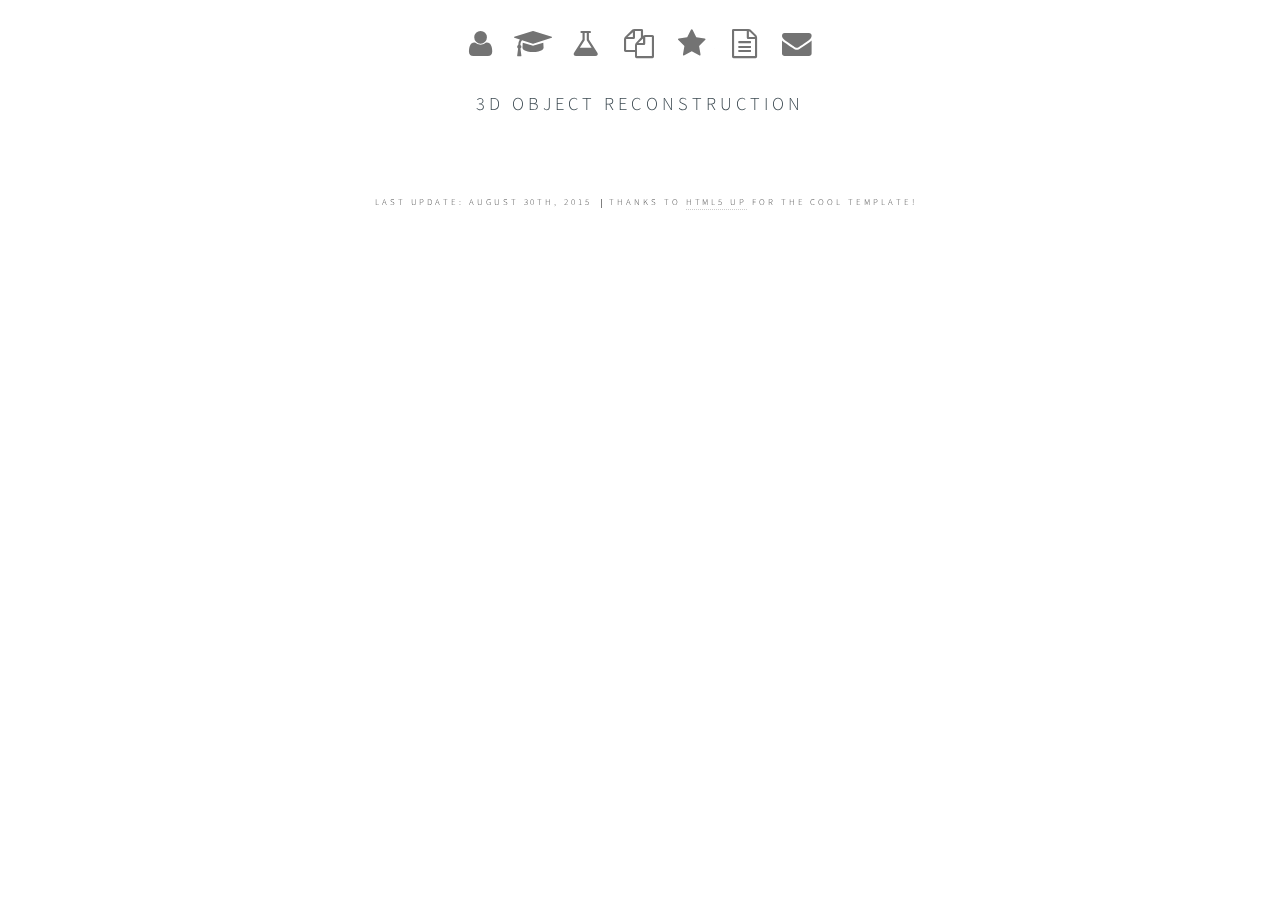
<file: en/research/3dobr/index.html>
<!DOCTYPE HTML>
<!--
	Identity by HTML5 UP
	html5up.net | @n33co
	Free for personal and commercial use under the CCA 3.0 license (html5up.net/license)
-->
<html>
	<head>
		<title>3D Object Reconstruction -- Albert Garcia</title>
		<meta charset="utf-8" />
		<meta name="viewport" content="width=device-width, initial-scale=1" />
		<!--[if lte IE 8]><script src="../../../assets/js/html5shiv.js"></script><![endif]-->
		<link rel="stylesheet" href="../../../assets/css/main.css" />
		<!--[if lte IE 9]><link rel="stylesheet" href="../../../assets/css/ie9.css" /><![endif]-->
		<!--[if lte IE 8]><link rel="stylesheet" href="../../../assets/css/ie8.css" /><![endif]-->
		<noscript><link rel="stylesheet" href="../../../assets/css/noscript.css" /></noscript>
	</head>
	<body class="is-loading">
		<!-- Wrapper -->
		<div id="wrapper">
			<!-- Menu -->
			<section>
				<ul class="icons">
					<li><a href="../../../index.html" class="fa-user">Bio</a></li>
					<li><a href="../../education/index.html" class="fa-graduation-cap">Education</a></li>
					<li><a href="../index.html" class="fa-flask">Research</a></li>
					<li><a href="../../publications/index.html" class="fa-files-o">Publications</a></li>
					<li><a href="../../awards/index.html" class="fa-star">Awards</a></li>
					<li><a href="../../files/cv.pdf" class="fa-file-text-o">CV</a></li>
					<li><a href="../../contact/index.html" class="fa-envelope">Contact</a></li>
				</ul>
			</section>
			<!-- Main -->
			<section id="main">
				<!-- Research -->
				<section>
					<h1>3D Object Reconstruction</h1>
					<section class="textblock">
					</section>
        </section>
      </section>
			<!-- Footer -->
			<footer id="footer">
				<ul class="copyright">
					<li>Last update: August 30th, 2015</li>
					<li>Thanks to <a href="http://html5up.net">HTML5 UP</a> for the cool template!</li>
				</ul>
			</footer>
		</div>
		<!-- Scripts -->
		<!--[if lte IE 8]><script src="assets/js/respond.min.js"></script><![endif]-->
		<script>
			if ('addEventListener' in window) {
				window.addEventListener('load', function() { document.body.className = document.body.className.replace(/\bis-loading\b/, ''); });
				document.body.className += (navigator.userAgent.match(/(MSIE|rv:11\.0)/) ? ' is-ie' : '');
			}
		</script>
	</body>
</html>
</file>
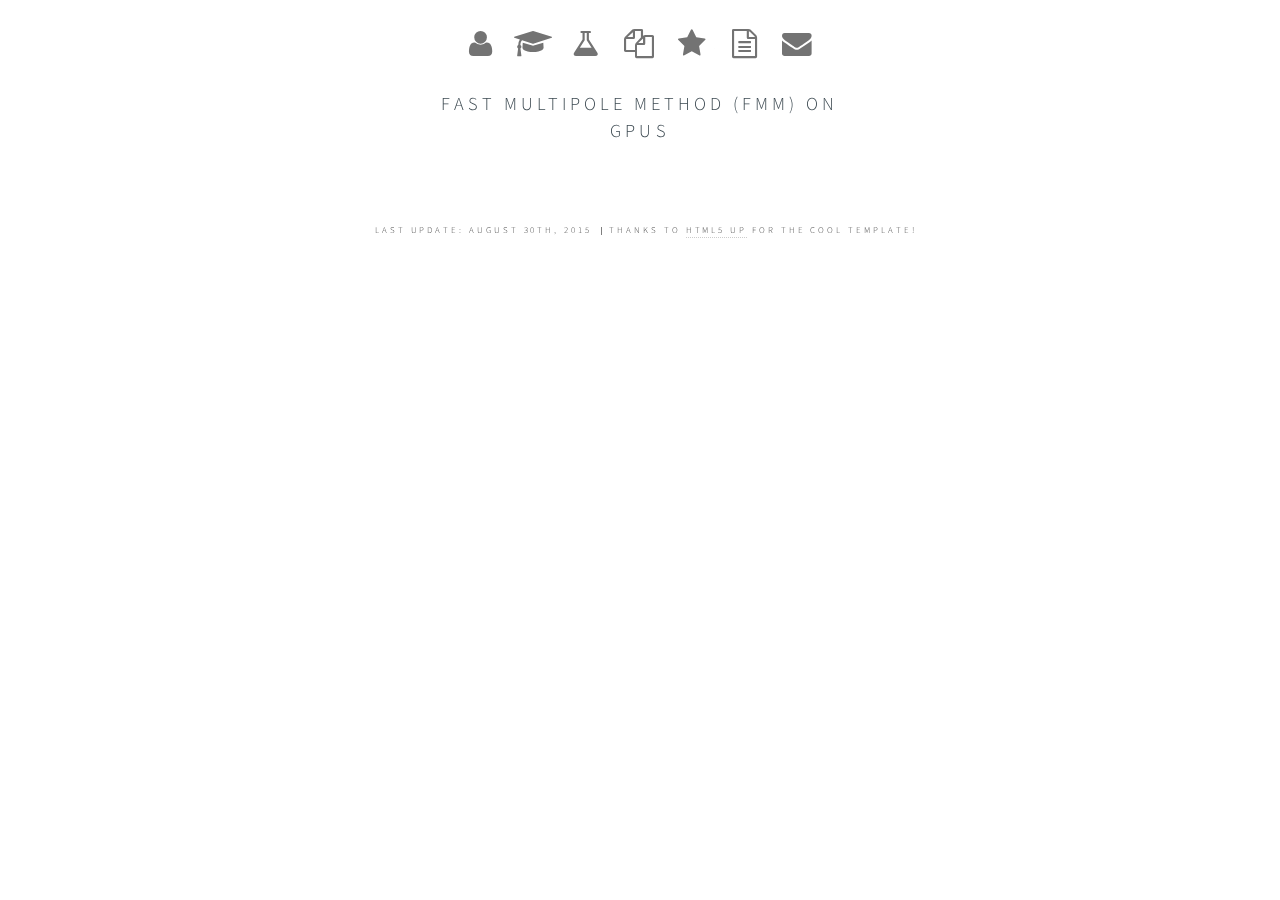
<file: en/research/fmm/index.html>
<!DOCTYPE HTML>
<!--
	Identity by HTML5 UP
	html5up.net | @n33co
	Free for personal and commercial use under the CCA 3.0 license (html5up.net/license)
-->
<html>
	<head>
		<title>Fast Multipole Method (FMM) on GPUs -- Albert Garcia</title>
		<meta charset="utf-8" />
		<meta name="viewport" content="width=device-width, initial-scale=1" />
		<!--[if lte IE 8]><script src="../../../assets/js/html5shiv.js"></script><![endif]-->
		<link rel="stylesheet" href="../../../assets/css/main.css" />
		<!--[if lte IE 9]><link rel="stylesheet" href="../../../assets/css/ie9.css" /><![endif]-->
		<!--[if lte IE 8]><link rel="stylesheet" href="../../../assets/css/ie8.css" /><![endif]-->
		<noscript><link rel="stylesheet" href="../../../assets/css/noscript.css" /></noscript>
	</head>
	<body class="is-loading">
		<!-- Wrapper -->
		<div id="wrapper">
			<!-- Menu -->
			<section>
				<ul class="icons">
					<li><a href="../../../index.html" class="fa-user">Bio</a></li>
					<li><a href="../../education/index.html" class="fa-graduation-cap">Education</a></li>
					<li><a href="../index.html" class="fa-flask">Research</a></li>
					<li><a href="../../publications/index.html" class="fa-files-o">Publications</a></li>
					<li><a href="../../awards/index.html" class="fa-star">Awards</a></li>
					<li><a href="../../files/cv.pdf" class="fa-file-text-o">CV</a></li>
					<li><a href="../../contact/index.html" class="fa-envelope">Contact</a></li>
				</ul>
			</section>
			<!-- Main -->
			<section id="main">
				<!-- Research -->
				<section>
					<h1>Fast Multipole Method (FMM) on GPUs</h1>
					<section class="textblock">
					</section>
        </section>
      </section>
			<!-- Footer -->
			<footer id="footer">
				<ul class="copyright">
					<li>Last update: August 30th, 2015</li>
					<li>Thanks to <a href="http://html5up.net">HTML5 UP</a> for the cool template!</li>
				</ul>
			</footer>
		</div>
		<!-- Scripts -->
		<!--[if lte IE 8]><script src="assets/js/respond.min.js"></script><![endif]-->
		<script>
			if ('addEventListener' in window) {
				window.addEventListener('load', function() { document.body.className = document.body.className.replace(/\bis-loading\b/, ''); });
				document.body.className += (navigator.userAgent.match(/(MSIE|rv:11\.0)/) ? ' is-ie' : '');
			}
		</script>
	</body>
</html>
</file>
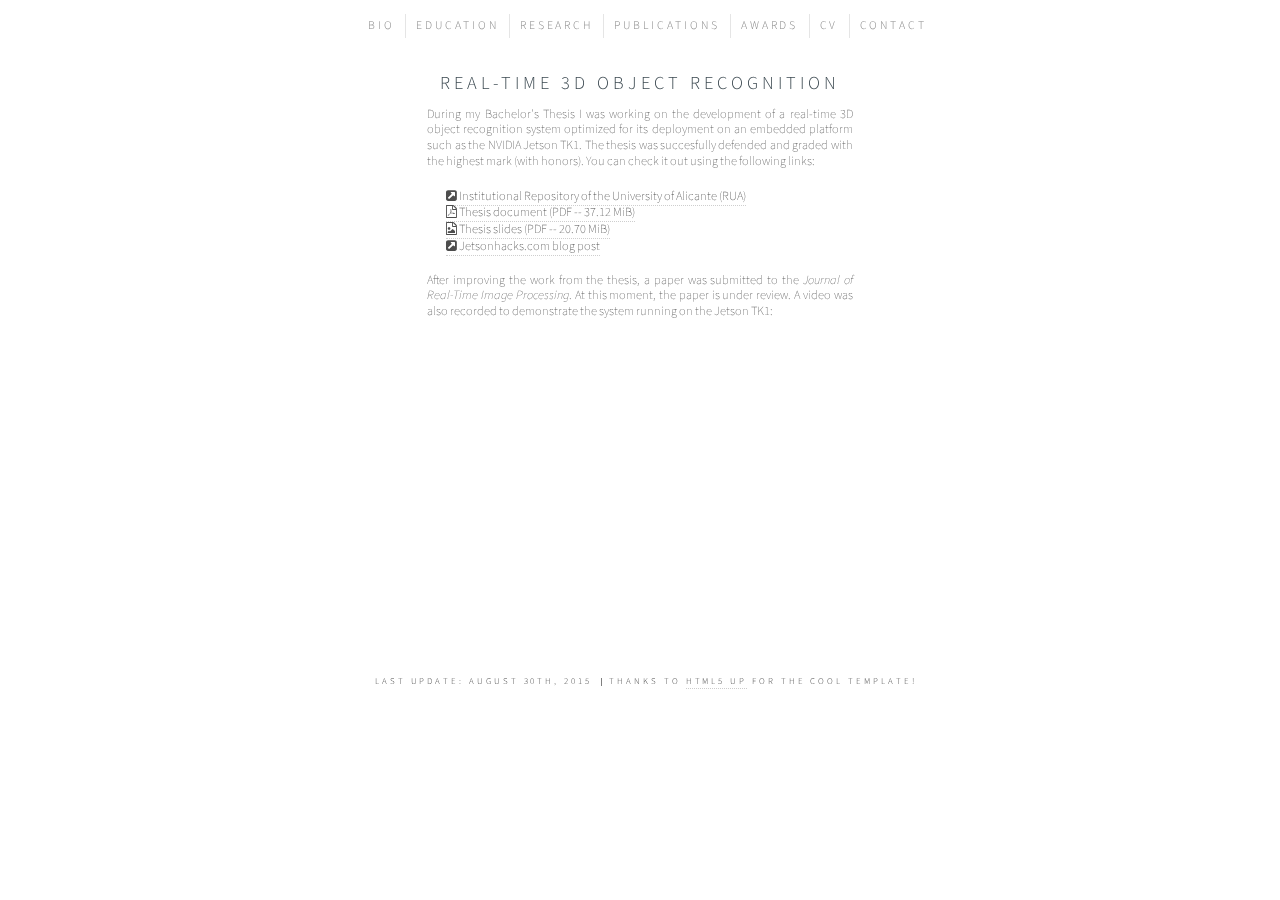
<file: en/research/rt3dor/index.html>
<!DOCTYPE HTML>
<html>
	<head>
		<title>Real-Time 3D Object Recognition -- Albert Garcia</title>
		<meta charset="utf-8" />
		<meta name="viewport" content="width=device-width, initial-scale=1" />
		<!--[if lte IE 8]><script src="../../../assets/js/html5shiv.js"></script><![endif]-->
		<link rel="stylesheet" href="../../../assets/css/main.css" />
		<!--[if lte IE 9]><link rel="stylesheet" href="../../../assets/css/ie9.css" /><![endif]-->
		<!--[if lte IE 8]><link rel="stylesheet" href="../../../assets/css/ie8.css" /><![endif]-->
		<noscript><link rel="stylesheet" href="../../../assets/css/noscript.css" /></noscript>
	</head>
	<body class="is-loading">
		<!-- Wrapper -->
		<div id="wrapper">
			<!-- Menu -->
			<section>
        <ul class="menu">
					<li><a href="../../../index.html">Bio</a></li>
					<li><a href="../../education/index.html">Education</a></li>
					<li><a href="../index.html">Research</a></li>
					<li><a href="../../publications/index.html">Publications</a></li>
					<li><a href="../../awards/index.html">Awards</a></li>
					<li><a href="../../files/cv.pdf">CV</a></li>
					<li><a href="../../contact/index.html">Contact</a></li>
				</ul>
				<!--<ul class="icons">
					<li><a href="../../../index.html" class="fa-user">Bio</a></li>
					<li><a href="../../education/index.html" class="fa-graduation-cap">Education</a></li>
					<li><a href="../index.html" class="fa-flask">Research</a></li>
					<li><a href="../../publications/index.html" class="fa-files-o">Publications</a></li>
					<li><a href="../../awards/index.html" class="fa-star">Awards</a></li>
					<li><a href="../../files/cv.pdf" class="fa-file-text-o">CV</a></li>
					<li><a href="../../contact/index.html" class="fa-envelope">Contact</a></li>
				</ul>--!>
			</section>
			<!-- Main -->
			<section id="main">
				<!-- Research -->
				<section>
					<h1>Real-Time 3D Object Recognition</h1>
					<section class="textblock">
            <p>During my Bachelor's Thesis I was working on the development of a real-time 3D object recognition system optimized for its deployment on an embedded platform such as the NVIDIA Jetson TK1. The thesis was succesfully defended and graded with the highest mark (with honors). You can check it out using the following links:</p>
            <ul>
              <li><a href="http://rua.ua.es/dspace/handle/10045/49010"><span class="fa-external-link-square"></span>&nbsp;Institutional Repository of the University of Alicante (RUA)</a></li>
              <li><a href="files/bachelor-thesis.pdf"><span class="fa-file-pdf-o"></span>&nbsp;Thesis document (PDF -- 37.12 MiB)</a></li>
              <li><a href="files/bachelor-thesis-slides.pdf"><span class="fa-file-image-o"></span>&nbsp;Thesis slides (PDF -- 20.70 MiB)</a></li>
              <li><a href="http://jetsonhacks.com/2015/06/07/thesis-3d-object-recognition-on-jetson-tk1-with-point-cloud-library/"><span class="fa-external-link-square"></span>&nbsp;Jetsonhacks.com blog post</a></li>
            </ul>
            <p>After improving the work from the thesis, a paper was submitted to the <i>Journal of Real-Time Image Processing</i>. At this moment, the paper is under review. A video was also recorded to demonstrate the system running on the Jetson TK1:</p>
            <p style="text-align:center;">
              <iframe width="320" height="245"
                src="http://www.youtube.com/embed/h2ovoYiF39Y">
              </iframe>
            </p>
					</section>
        </section>
      </section>
			<!-- Footer -->
			<footer id="footer">
				<ul class="copyright">
					<li>Last update: August 30th, 2015</li>
					<li>Thanks to <a href="http://html5up.net">HTML5 UP</a> for the cool template!</li>
				</ul>
			</footer>
		</div>
		<!-- Scripts -->
		<!--[if lte IE 8]><script src="assets/js/respond.min.js"></script><![endif]-->
		<script>
			if ('addEventListener' in window) {
				window.addEventListener('load', function() { document.body.className = document.body.className.replace(/\bis-loading\b/, ''); });
				document.body.className += (navigator.userAgent.match(/(MSIE|rv:11\.0)/) ? ' is-ie' : '');
			}
		</script>
	</body>
</html>
</file>
<file: assets/css/ie9.css>
/*
	Identity by HTML5 UP
	html5up.net | @n33co
	Free for personal and commercial use under the CCA 3.0 license (html5up.net/license)
*/

/* Basic */

	body {
		background-image: url("../../images/bg.jpg");
		background-repeat: no-repeat;
		background-size: cover;
		background-position: bottom center;
		background-attachment: fixed;
	}

		body:after {
			display: none;
		}

/* List */

	ul.icons li a:before {
		color: #c8cccf;
	}

	ul.icons li a:hover:before {
		color: #ff7496;
	}

/* Wrapper */

	#wrapper {
		text-align: center;
	}

/* Main */

	#main {
		display: inline-block;
	}
</file>
<file: assets/css/ie8.css>
/*
	Identity by HTML5 UP
	html5up.net | @n33co
	Free for personal and commercial use under the CCA 3.0 license (html5up.net/license)
*/

/* List */

	ul.icons li a {
		-ms-behavior: url("assets/js/PIE.htc");
	}

		ul.icons li a:before {
			text-align: center;
			font-size: 26px;
		}

/* Main */

	#main {
		-ms-behavior: url("assets/js/PIE.htc");
	}

		#main .avatar img {
			-ms-behavior: url("assets/js/PIE.htc");
		}

/* Footer */

	#footer {
		color: #fff;
	}

		#footer .copyright li {
			border-left: solid 1px #fff;
		}
</file>
<file: assets/css/noscript.css>
/*
	Identity by HTML5 UP
	html5up.net | @n33co
	Free for personal and commercial use under the CCA 3.0 license (html5up.net/license)
*/

/* Basic */

	body:after {
		display: none;
	}

/* Main */

	#main {
		-moz-transform: none !important;
		-webkit-transform: none !important;
		-ms-transform: none !important;
		transform: none !important;
		opacity: 1 !important;
	}
</file>
<file: assets/css/main.css>
@charset "UTF-8";
@import url('academicons.css');
@import url(font-awesome.min.css);
@import url("http://fonts.googleapis.com/css?family=Source+Sans+Pro:300");

/*
	Identity by HTML5 UP
	html5up.net | @n33co
	Free for personal and commercial use under the CCA 3.0 license (html5up.net/license)
*/

/* Reset */

	html, body, div, span, applet, object, iframe, h1, h2, h3, h4, h5, h6, p, blockquote, pre, a, abbr, acronym, address, big, cite, code, del, dfn, em, img, ins, kbd, q, s, samp, small, strike, strong, sub, sup, tt, var, b, u, i, center, dl, dt, dd, ol, ul, li, fieldset, form, label, legend, table, caption, tbody, tfoot, thead, tr, th, td, article, aside, canvas, details, embed, figure, figcaption, footer, header, hgroup, menu, nav, output, ruby, section, summary, time, mark, audio, video {
		margin: 0;
		padding: 0;
		border: 0;
		font-size: 100%;
		font: inherit;
		vertical-align: baseline;
	}

	article, aside, details, figcaption, figure, footer, header, hgroup, menu, nav, section {
		display: block;
	}

	body {
		line-height: 1;
	}

	ol, ul {
		list-style: none;
	}

	blockquote, q {
		quotes: none;
	}

	blockquote:before, blockquote:after, q:before, q:after {
		content: '';
		content: none;
	}

	table {
		border-collapse: collapse;
		border-spacing: 0;
	}

	body {
		-webkit-text-size-adjust: none;
	}

	code {
		display: block;
		white-space: pre-wrap;
		color: #000!important;
		text-align: left!important;
	}

/* Box Model */

	*, *:before, *:after {
		-moz-box-sizing: border-box;
		-webkit-box-sizing: border-box;
		box-sizing: border-box;
	}

/* Basic */

	@media screen and (max-width: 480px) {

		html, body {
			min-width: 320px;
		}

	}

	body.is-loading *, body.is-loading *:before, body.is-loading *:after {
		-moz-animation: none !important;
		-webkit-animation: none !important;
		-ms-animation: none !important;
		animation: none !important;
		-moz-transition: none !important;
		-webkit-transition: none !important;
		-ms-transition: none !important;
		transition: none !important;
	}

	html {
		height: 100%;
	}

	body {
		height: 100%;
		background-color: #ffffff;
		/*background-image: url("images/overlay.png"), -moz-linear-gradient(60deg, rgba(255, 165, 150, 0.5) 5%, rgba(0, 228, 255, 0.35)), url("../../images/bg.jpg");
		background-image: url("images/overlay.png"), -webkit-linear-gradient(60deg, rgba(255, 165, 150, 0.5) 5%, rgba(0, 228, 255, 0.35)), url("../../images/bg.jpg");
		background-image: url("images/overlay.png"), -ms-linear-gradient(60deg, rgba(255, 165, 150, 0.5) 5%, rgba(0, 228, 255, 0.35)), url("../../images/bg.jpg");
		background-image: url("images/overlay.png"), linear-gradient(60deg, rgba(0, 91, 130, 0.2) 5%, rgba(0, 91, 130, 0.2)), url("../../images/bg.jpg");
		background-repeat: repeat,			no-repeat,			no-repeat;
		background-size: 100px 100px, cover,				cover;
		background-position: top left,		center center,		bottom center;
		background-attachment: fixed,			fixed,				fixed;*/
	}

		body:after {
			content: '';
			display: block;
			position: fixed;
			top: 0;
			left: 0;
			width: 100%;
			height: inherit;
			opacity: 0;
			z-index: 1;
			background-color: #ffffff;
			/*background-image: url("images/overlay.png"), -moz-linear-gradient(60deg, rgba(255, 165, 150, 0.5) 5%, rgba(0, 228, 255, 0.35));
			background-image: url("images/overlay.png"), -webkit-linear-gradient(60deg, rgba(255, 165, 150, 0.5) 5%, rgba(0, 228, 255, 0.35));
			background-image: url("images/overlay.png"), -ms-linear-gradient(60deg, rgba(255, 165, 150, 0.5) 5%, rgba(0, 228, 255, 0.35));
			background-image: url("images/overlay.png"), linear-gradient(60deg, rgba(0, 91, 130, 0.2) 5%, rgba(0, 91, 130, 0.2));
			background-repeat: repeat,			no-repeat;
			background-size: 100px 100px, cover;
			background-position: top left,		center center;
			-moz-transition: opacity 1.75s ease-out;
			-webkit-transition: opacity 1.75s ease-out;
			-ms-transition: opacity 1.75s ease-out;
			transition: opacity 1.75s ease-out;*/
		}

		body.is-loading:after {
			opacity: 1;
		}

/* Type */

	body, input, select, textarea {
		color: #414f57;
		font-family: "Source Sans Pro", Helvetica, sans-serif;
		font-size: 14pt;
		font-weight: 300;
		line-height: 2;
		letter-spacing: 0.2em;
		text-transform: uppercase;
	}

		@media screen and (max-width: 1680px) {

			body, input, select, textarea {
				font-size: 11pt;
			}

		}

		@media screen and (max-width: 480px) {

			body, input, select, textarea {
				font-size: 10pt;
				line-height: 1.75;
			}

		}

	span .fa{
		font-family:FontAwesome;
	}

	a {
		-moz-transition: color 0.2s ease, border-color 0.2s ease;
		-webkit-transition: color 0.2s ease, border-color 0.2s ease;
		-ms-transition: color 0.2s ease, border-color 0.2s ease;
		transition: color 0.2s ease, border-color 0.2s ease;
		color: #444;
    border-bottom: 1px dotted #CCC;
		text-decoration: none;
	}
		a span {
			font-family:FontAwesome;
		}

		a:before {
			-moz-transition: color 0.2s ease, text-shadow 0.2s ease;
			-webkit-transition: color 0.2s ease, text-shadow 0.2s ease;
			-ms-transition: color 0.2s ease, text-shadow 0.2s ease;
			transition: color 0.2s ease, text-shadow 0.2s ease;
		}

		a:hover {
			color: #000;
      border-bottom: 1px dotted #000;
		}

	strong, b {
    font-size: 1rem;
		color: #777;
    font-weight: bold;
	}

	em, i {
		font-style: italic;
	}

	p {
		margin: 0 0 1.5em 0;
	}

	h1, h2, h3, h4, h5, h6 {
		color: #313f47;
		line-height: 1.5;
		margin: 0 0 0.75em 0;
	}

		h1 a, h2 a, h3 a, h4 a, h5 a, h6 a {
			color: inherit;
			text-decoration: none;
		}

	h1 {
		text-transform: uppercase;
		font-size: 1.25em;
		letter-spacing: 0.22em;
		margin: 0 0 0.525em 0;
	}

	h2 {
		text-transform: uppercase;
		font-size: 1.15em;
	}

	h3 {
		font-size: 1em;
	}

	h4 {
		font-size: 1em;
	}

	h5 {
		font-size: 1em;
	}

	h6 {
		font-size: 1em;
	}

	@media screen and (max-width: 480px) {

		h1 {
			font-size: 1.65em;
		}

	}

	sub {
		font-size: 0.8em;
		position: relative;
		top: 0.5em;
	}

	sup {
		font-size: 0.8em;
		position: relative;
		top: -0.5em;
	}

	hr {
		border: 0;
		border-bottom: solid 1px #c8cccf;
		margin: 3em 0;
	}

/* Form */

	form {
		margin: 0 0 1.5em 0;
	}

		form > .field {
			margin: 0 0 1.5em 0;
		}

			form > .field > :last-child {
				margin-bottom: 0;
			}

	label {
		color: #313f47;
		display: block;
		font-size: 0.9em;
		margin: 0 0 0.75em 0;
	}

	input[type="text"],
	input[type="password"],
	input[type="email"],
	input[type="tel"],
	select,
	textarea {
		-moz-appearance: none;
		-webkit-appearance: none;
		-ms-appearance: none;
		appearance: none;
		border-radius: 4px;
		border: solid 1px #c8cccf;
		color: inherit;
		display: block;
		outline: 0;
		padding: 0 1em;
		text-decoration: none;
		width: 100%;
	}

		input[type="text"]:invalid,
		input[type="password"]:invalid,
		input[type="email"]:invalid,
		input[type="tel"]:invalid,
		select:invalid,
		textarea:invalid {
			box-shadow: none;
		}

		input[type="text"]:focus,
		input[type="password"]:focus,
		input[type="email"]:focus,
		input[type="tel"]:focus,
		select:focus,
		textarea:focus {
			border-color: #ff7496;
		}

	.select-wrapper {
		text-decoration: none;
		display: block;
		position: relative;
	}

		.select-wrapper:before {
			content: "";
			-moz-osx-font-smoothing: grayscale;
			-webkit-font-smoothing: antialiased;
			font-family: FontAwesome;
			font-style: normal;
			font-weight: normal;
			text-transform: none !important;
		}

		.select-wrapper:before {
			color: #c8cccf;
			display: block;
			height: 2.75em;
			line-height: 2.75em;
			pointer-events: none;
			position: absolute;
			right: 0;
			text-align: center;
			top: 0;
			width: 2.75em;
		}

		.select-wrapper select::-ms-expand {
			display: none;
		}

	input[type="text"],
	input[type="password"],
	input[type="email"],
	select {
		height: 2.75em;
	}

	textarea {
		padding: 0.75em 1em;
	}

	input[type="checkbox"],
	input[type="radio"] {
		-moz-appearance: none;
		-webkit-appearance: none;
		-ms-appearance: none;
		appearance: none;
		display: block;
		float: left;
		margin-right: -2em;
		opacity: 0;
		width: 1em;
		z-index: -1;
	}

		input[type="checkbox"] + label,
		input[type="radio"] + label {
			text-decoration: none;
			color: #414f57;
			cursor: pointer;
			display: inline-block;
			font-size: 1em;
			font-weight: 300;
			padding-left: 2.4em;
			padding-right: 0.75em;
			position: relative;
		}

			input[type="checkbox"] + label:before,
			input[type="radio"] + label:before {
				-moz-osx-font-smoothing: grayscale;
				-webkit-font-smoothing: antialiased;
				font-family: FontAwesome;
				font-style: normal;
				font-weight: normal;
				text-transform: none !important;
			}

			input[type="checkbox"] + label:before,
			input[type="radio"] + label:before {
				border-radius: 4px;
				border: solid 1px #c8cccf;
				content: '';
				display: inline-block;
				height: 1.65em;
				left: 0;
				line-height: 1.58125em;
				position: absolute;
				text-align: center;
				top: 0.15em;
				width: 1.65em;
			}

		input[type="checkbox"]:checked + label:before,
		input[type="radio"]:checked + label:before {
			color: #ff7496;
			content: '\f00c';
		}

		input[type="checkbox"]:focus + label:before,
		input[type="radio"]:focus + label:before {
			border-color: #ff7496;
		}

	input[type="checkbox"] + label:before {
		border-radius: 4px;
	}

	input[type="radio"] + label:before {
		border-radius: 100%;
	}

	::-webkit-input-placeholder {
		color: #616f77 !important;
		opacity: 1.0;
	}

	:-moz-placeholder {
		color: #616f77 !important;
		opacity: 1.0;
	}

	::-moz-placeholder {
		color: #616f77 !important;
		opacity: 1.0;
	}

	:-ms-input-placeholder {
		color: #616f77 !important;
		opacity: 1.0;
	}

	.formerize-placeholder {
		color: #616f77 !important;
		opacity: 1.0;
	}

/* Icon */

	.icon {
		text-decoration: none;
		position: relative;
		border-bottom: none;
	}

		.icon:before {
			-moz-osx-font-smoothing: grayscale;
			-webkit-font-smoothing: antialiased;
			font-family: FontAwesome;
			font-style: normal;
			font-weight: normal;
			text-transform: none !important;
		}

		.icon > .label {
			display: none;
		}

/* List */

	ol {
		list-style: decimal;
		margin: 0 0 1.5em 0;
		padding-left: 1.25em;
	}

		ol li {
			padding-left: 0.25em;
		}

	ul {
		list-style: disc;
		margin: 0 0 1.5em 0;
		padding-left: 1em;
	}

		ul li {
			padding-left: 0.5em;
		}

		ul.alt {
			list-style: none;
			padding-left: 0;
		}

			ul.alt li {
				border-top: solid 1px #c8cccf;
				padding: 0.5em 0;
			}

				ul.alt li:first-child {
					border-top: 0;
					padding-top: 0;
				}

    ul.menu {
      font-size: 0.8em;
      cursor: default;
      list-style: none;
      padding-left: 0;
      margin-top: -0.675em;
      margin-bottom: 0.5em;
    }
      ul.menu li {
        display: inline-block;
        border-left: 1px solid rgba(0, 0, 0, 0.1);
        margin: 0 0 1em 0.45em;
				padding: 0 0 0 0.85em;
      }

      ul.menu li:first-child {
        border-left: none;
      }

      ul.menu li a {
        -moz-transition: color 0.2s ease, text-shadow 0.2s ease;
			  -webkit-transition: color 0.2s ease, text-shadow 0.2s ease;
		  	-ms-transition: color 0.2s ease, text-shadow 0.2s ease;
	  		transition: color 0.2s ease, text-shadow 0.2s ease;
        color: #888!important;
        border: none;
      }
      ul.menu li a:before {
  			-moz-transition: color 0.2s ease, text-shadow 0.2s ease;
			  -webkit-transition: color 0.2s ease, text-shadow 0.2s ease;
		  	-ms-transition: color 0.2s ease, text-shadow 0.2s ease;
	  		transition: color 0.2s ease, text-shadow 0.2s ease;
  		}
      ul.menu li a:hover {
        color: #000!important;
      }

		ul.icons {
			cursor: default;
			list-style: none;
			padding-left: 0;
			margin-top: -0.675em;
      margin-bottom: 0;
		}

			ul.icons li {
				display: inline-block;
				padding: 0.675em 0.1em;
			}

				ul.icons li a {
          border:none;
          opacity: 0.75;
					text-decoration: none;
					position: relative;
					display: block;
					width: 3em;
					height: 3em;
					border-radius: 100%;
					line-height: 3em;
					overflow: hidden;
					text-align: center;
					text-indent: 3em;
					white-space: nowrap;
					font-family: FontAwesome;
					font-style: normal;
					font-weight: normal;
					text-transform: none !important;
				}

					ul.icons li a:before {
						position: absolute;
						top: 0;
						left: 0;
						width: inherit;
						height: inherit;
						font-size: 1.85rem;
						line-height: inherit;
						text-align: center;
						text-indent: 0;
					}

					ul.icons li a:hover {
					  color: #000;
					}

			@media screen and (max-width: 480px) {

				ul.icons li a:before {
					font-size: 1.5rem;
				}

			}

		ul.actions {
			cursor: default;
			list-style: none;
			padding-left: 0;
		}

			ul.actions li {
				display: inline-block;
				padding: 0 0.75em 0 0;
				vertical-align: middle;
			}

				ul.actions li:last-child {
					padding-right: 0;
				}

	dl {
		margin: 0 0 1.5em 0;
	}

		dl dt {
			display: block;
			margin: 0 0 0.75em 0;
		}

		dl dd {
			margin-left: 1.5em;
		}

/* Button */

	input[type="submit"],
	input[type="reset"],
	input[type="button"],
	button,
	.button {
		-moz-appearance: none;
		-webkit-appearance: none;
		-ms-appearance: none;
		appearance: none;
		-moz-transition: background-color 0.2s ease-in-out, border-color 0.2s ease-in-out, color 0.2s ease-in-out;
		-webkit-transition: background-color 0.2s ease-in-out, border-color 0.2s ease-in-out, color 0.2s ease-in-out;
		-ms-transition: background-color 0.2s ease-in-out, border-color 0.2s ease-in-out, color 0.2s ease-in-out;
		transition: background-color 0.2s ease-in-out, border-color 0.2s ease-in-out, color 0.2s ease-in-out;
		display: inline-block;
		height: 2.75em;
		line-height: 2.75em;
		padding: 0 1.5em;
		background-color: transparent;
		border-radius: 4px;
		border: solid 1px #c8cccf;
		color: #414f57 !important;
		cursor: pointer;
		text-align: center;
		text-decoration: none;
		white-space: nowrap;
	}

		input[type="submit"]:hover,
		input[type="reset"]:hover,
		input[type="button"]:hover,
		button:hover,
		.button:hover {
			border-color: #ff7496;
			color: #ff7496 !important;
		}

		input[type="submit"].icon,
		input[type="reset"].icon,
		input[type="button"].icon,
		button.icon,
		.button.icon {
			padding-left: 1.35em;
		}

			input[type="submit"].icon:before,
			input[type="reset"].icon:before,
			input[type="button"].icon:before,
			button.icon:before,
			.button.icon:before {
				margin-right: 0.5em;
			}

		input[type="submit"].fit,
		input[type="reset"].fit,
		input[type="button"].fit,
		button.fit,
		.button.fit {
			display: block;
			width: 100%;
			margin: 0 0 0.75em 0;
		}

		input[type="submit"].small,
		input[type="reset"].small,
		input[type="button"].small,
		button.small,
		.button.small {
			font-size: 0.8em;
		}

		input[type="submit"].big,
		input[type="reset"].big,
		input[type="button"].big,
		button.big,
		.button.big {
			font-size: 1.35em;
		}

		input[type="submit"].disabled, input[type="submit"]:disabled,
		input[type="reset"].disabled,
		input[type="reset"]:disabled,
		input[type="button"].disabled,
		input[type="button"]:disabled,
		button.disabled,
		button:disabled,
		.button.disabled,
		.button:disabled {
			-moz-pointer-events: none;
			-webkit-pointer-events: none;
			-ms-pointer-events: none;
			pointer-events: none;
			opacity: 0.5;
		}

/* Main */

	#main {
		position: relative;
		max-width: 35em;
		min-width: 27em;
		padding: 1em 3em 3em 3em ;
		background: #ffffff;
		border-radius: 4px;
		cursor: default;
		opacity: 0.95;
		text-align: center;
		-moz-transform-origin: 50% 50%;
		-webkit-transform-origin: 50% 50%;
		-ms-transform-origin: 50% 50%;
		transform-origin: 50% 50%;
		-moz-transform: rotateX(0deg);
		-webkit-transform: rotateX(0deg);
		-ms-transform: rotateX(0deg);
		transform: rotateX(0deg);
		-moz-transition: opacity 1s ease, -moz-transform 1s ease;
		-webkit-transition: opacity 1s ease, -webkit-transform 1s ease;
		-ms-transition: opacity 1s ease, -ms-transform 1s ease;
		transition: opacity 1s ease, transform 1s ease;
	}

		#main .avatar {
			position: relative;
			display: block;
			margin-bottom: 1.5em;
		}

			#main .avatar img {
				display: block;
				margin: 0 auto;
				border-radius: 5%;
				box-shadow: 0 0 0 1.5em #ffffff;
			}

			#main .avatar:before {
        opacity: 0.75;
				content: '';
				display: block;
				position: absolute;
				top: 50%;
				left: -3em;
				width: calc(100% + 6em);
				height: 1px;
				z-index: -1;
				background: #c8cccf;
			}

		@media screen and (max-width: 480px) {

			#main {
				min-width: 0;
				width: 100%;
				padding: 4em 2em 2.5em 2em ;
			}

				#main .avatar:before {
					left: -2em;
					width: calc(100% + 4em);
				}

		}

		body.is-loading #main {
			opacity: 0;
			-moz-transform: rotateX(15deg);
			-webkit-transform: rotateX(15deg);
			-ms-transform: rotateX(15deg);
			transform: rotateX(15deg);
		}

	.textblock {
		text-align: justify;
		text-transform: none;
		color: #555;
		font-family: "Source Sans Pro", Helvetica, sans-serif;
		font-size: 0.85em;
		font-weight: 200;
		line-height: 1.25em;
		letter-spacing: 0em;
	}

	.textblock ul {
		list-style-type: none;
	}

	.textblock h3 {
		font-size: 1.25em;
	}

	.image-showcase {
		width: 100%;
		text-align: center;
	}
	.image-showcase a {
		opacity: 0.75;
		transition: opacity .5s ease-out;
    	-moz-transition: opacity .5s ease-out;
    	-webkit-transition: opacity .5s ease-out;
    	-o-transition: opacity .5s ease-out;
	}
	.image-showcase a:hover {
		opacity: 1;
	}

	.social-networks {
		opacity: 0.75;
	}
  .social-networks a {
    border: none;
  }

/* Footer */

	#footer {
		-moz-align-self: -moz-flex-end;
		-webkit-align-self: -webkit-flex-end;
		-ms-align-self: -ms-flex-end;
		align-self: flex-end;
		width: 100%;
		padding: 1.5em 0 0 0;
		color: rgba(0, 0, 0, 0.75);
		cursor: default;
		text-align: center;
	}

		#footer .copyright {
			margin: 0;
			padding: 0;
			font-size: 0.6em;
			list-style: none;
		}

			#footer .copyright li {
				display: inline-block;
				margin: 0 0 0 0.45em;
				padding: 0 0 0 0.85em;
				border-left: solid 1px rgba(0, 0, 0, 0.5);
				line-height: 1;
			}

				#footer .copyright li a {
					color: rgba(0, 0, 0, 0.75)!important;
				}

				#footer .copyright li:first-child {
					border-left: 0;
				}

/* Wrapper */

	#wrapper {
		display: -moz-flex;
		display: -webkit-flex;
		display: -ms-flex;
		display: flex;
		-moz-align-items: center;
		-webkit-align-items: center;
		-ms-align-items: center;
		align-items: center;
		-moz-justify-content: space-between;
		-webkit-justify-content: space-between;
		-ms-justify-content: space-between;
		justify-content: space-between;
		-moz-flex-direction: column;
		-webkit-flex-direction: column;
		-ms-flex-direction: column;
		flex-direction: column;
		-moz-perspective: 1000px;
		-webkit-perspective: 1000px;
		-ms-perspective: 1000px;
		perspective: 1000px;
		position: relative;
		/*min-height: 100%;*/
		padding: 1.5em;
		z-index: 2;
	}

		#wrapper > * {
			z-index: 1;
		}

		#wrapper:before {
			content: '';
			display: block;
		}

		@media screen and (max-width: 360px) {

			#wrapper {
				padding: 0.75em;
			}

		}

		body.is-ie #wrapper {
			height: 100%;
		}
</file>
